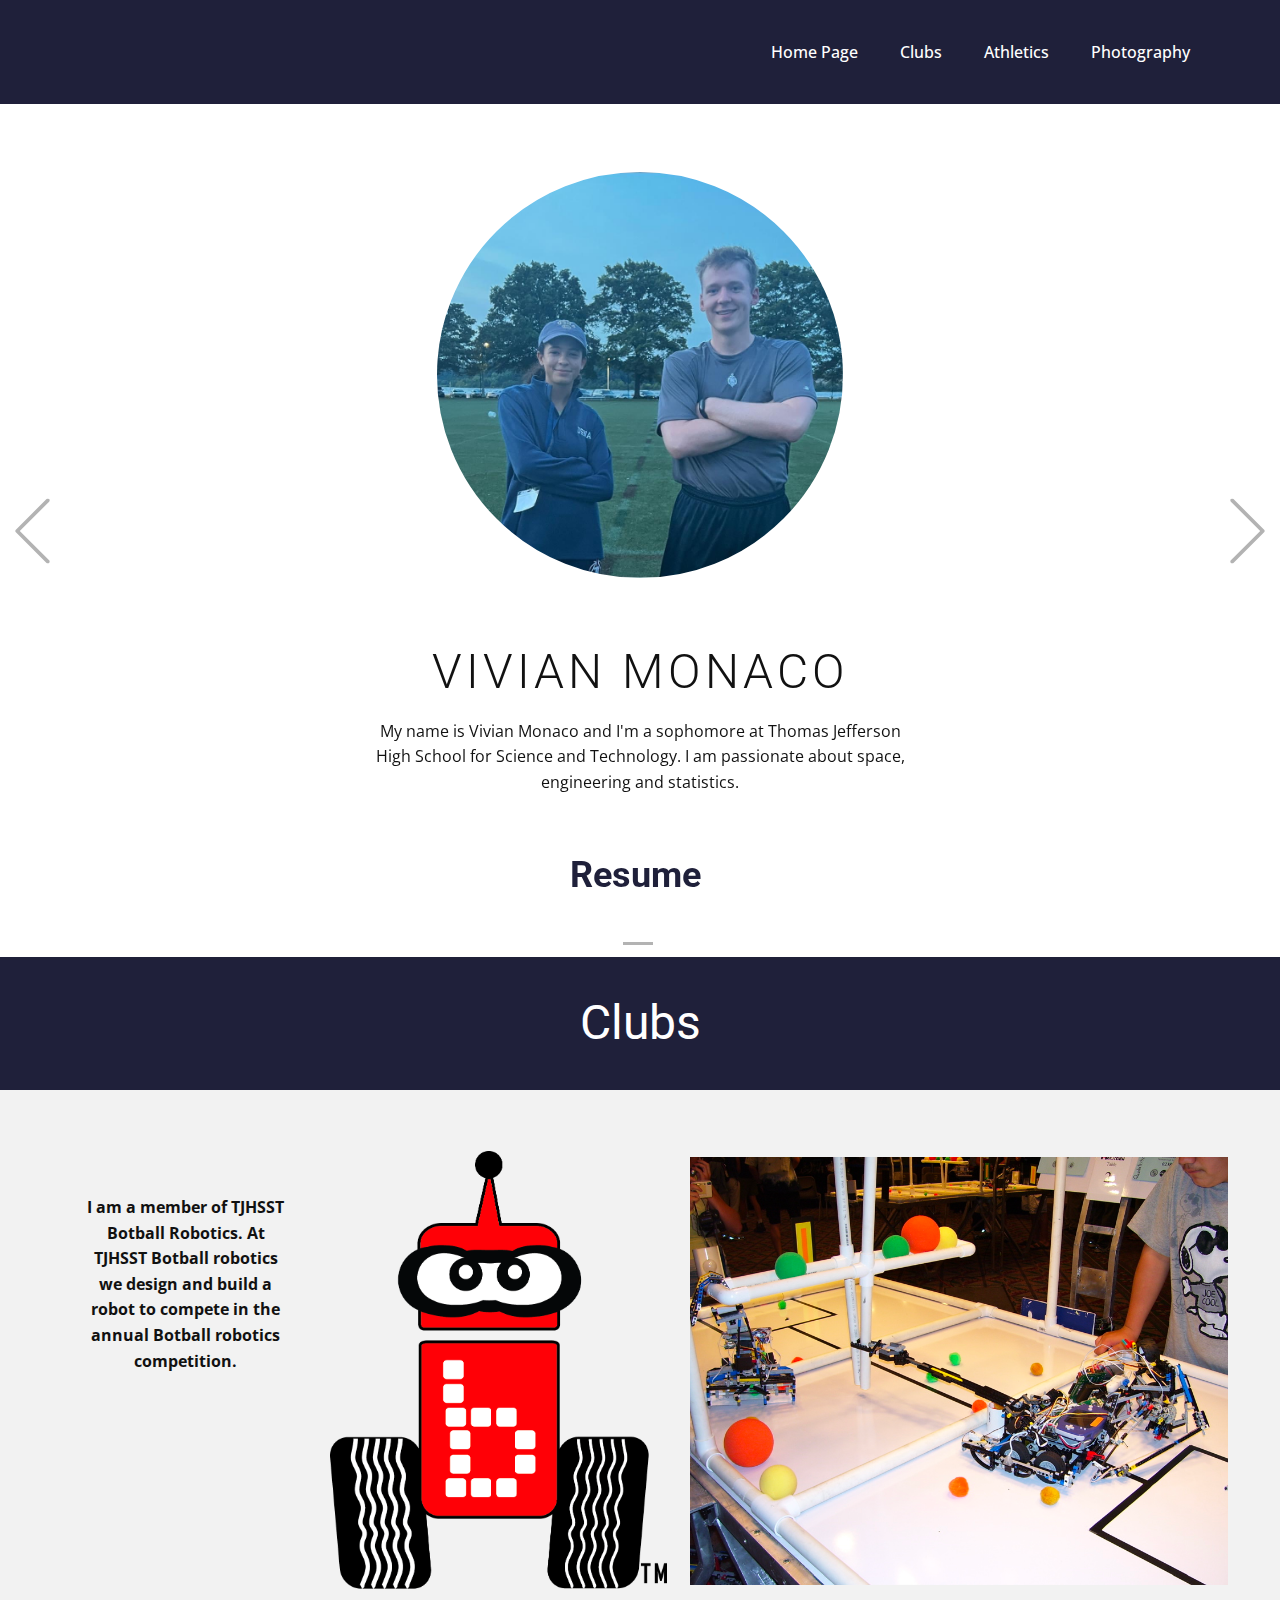
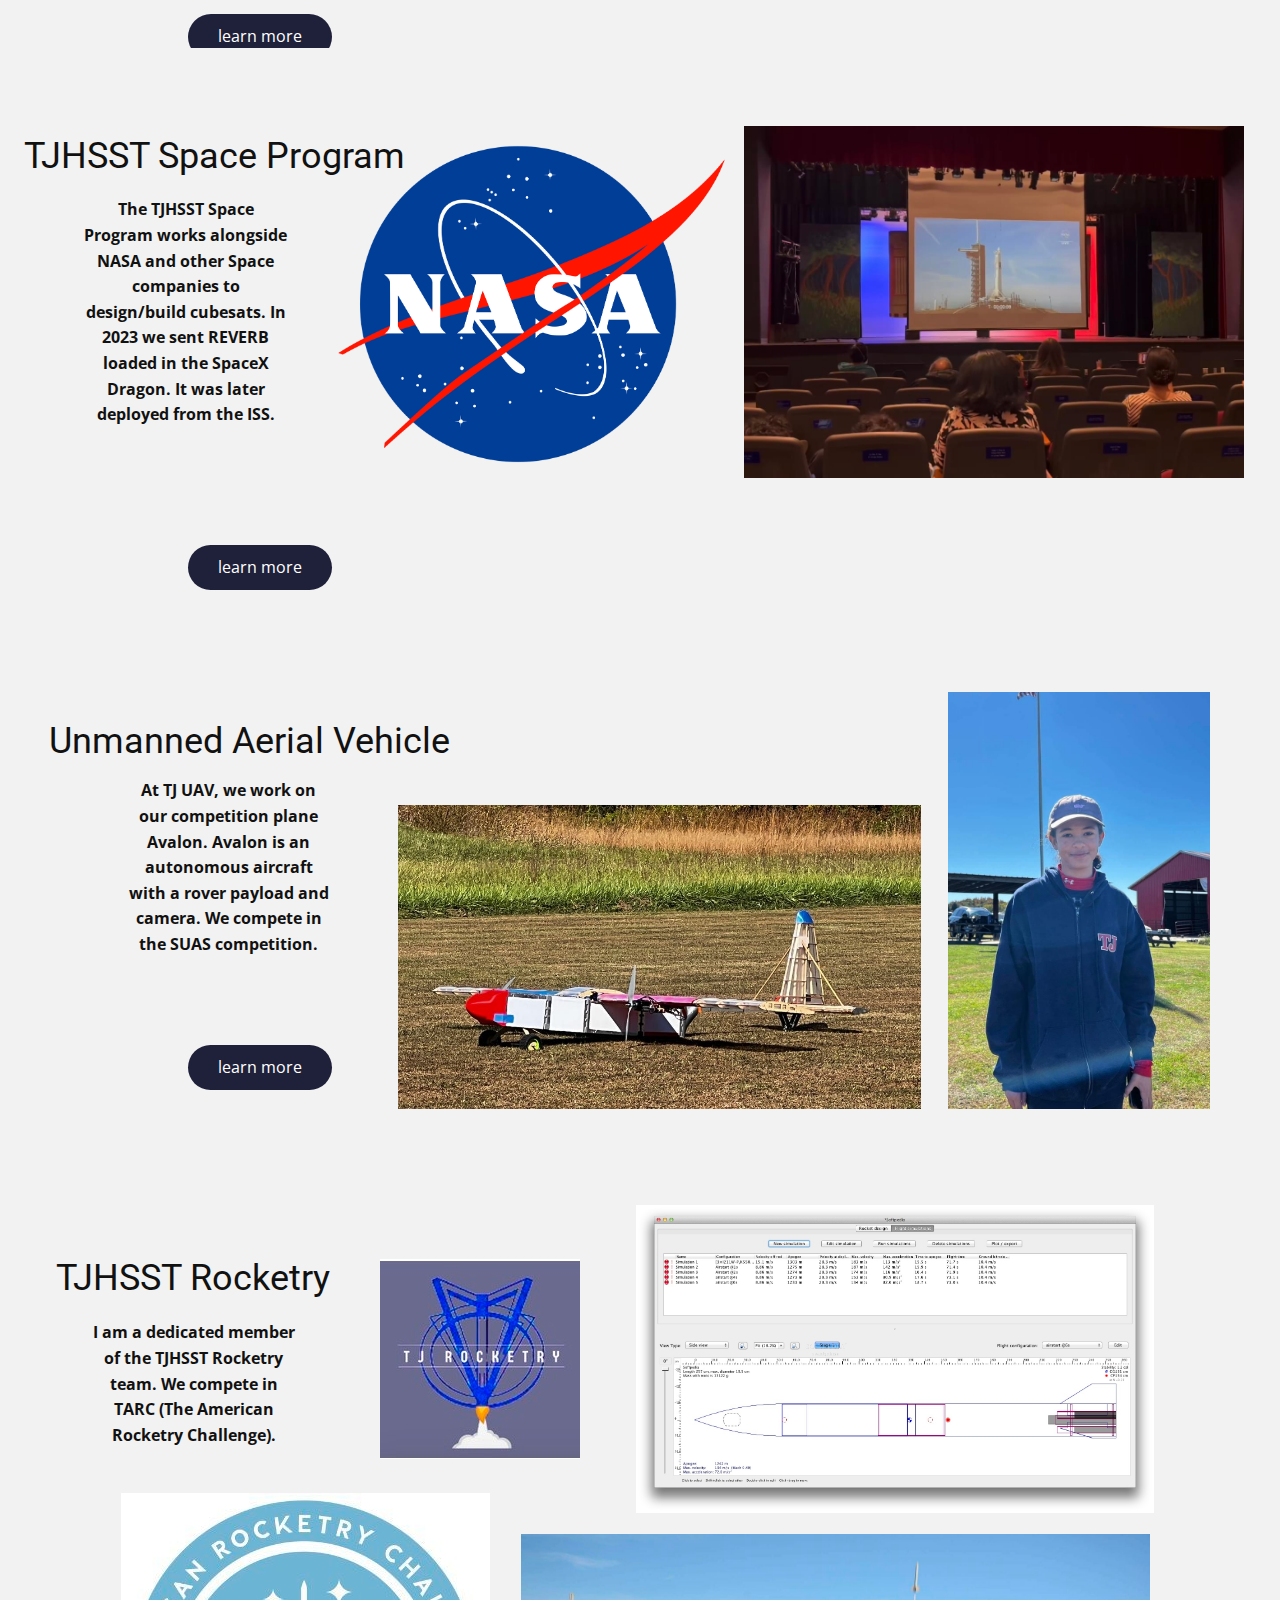
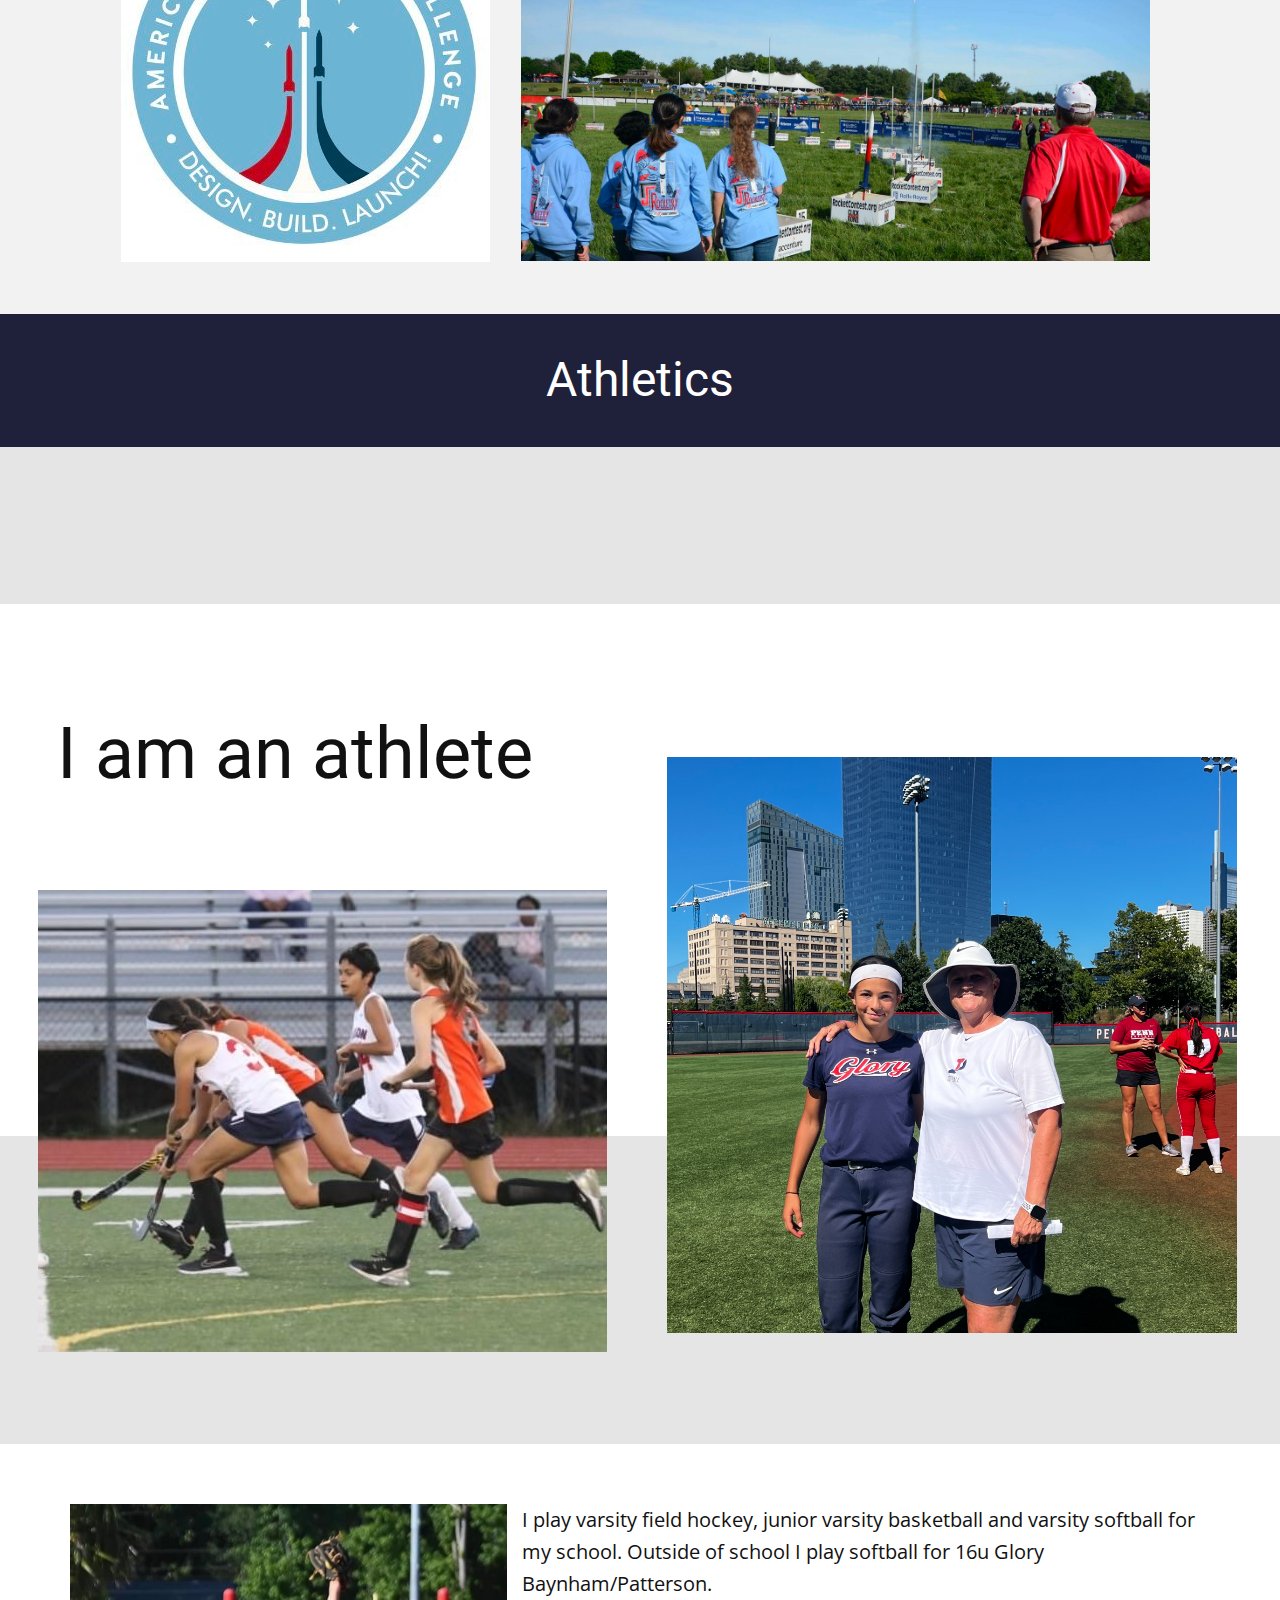
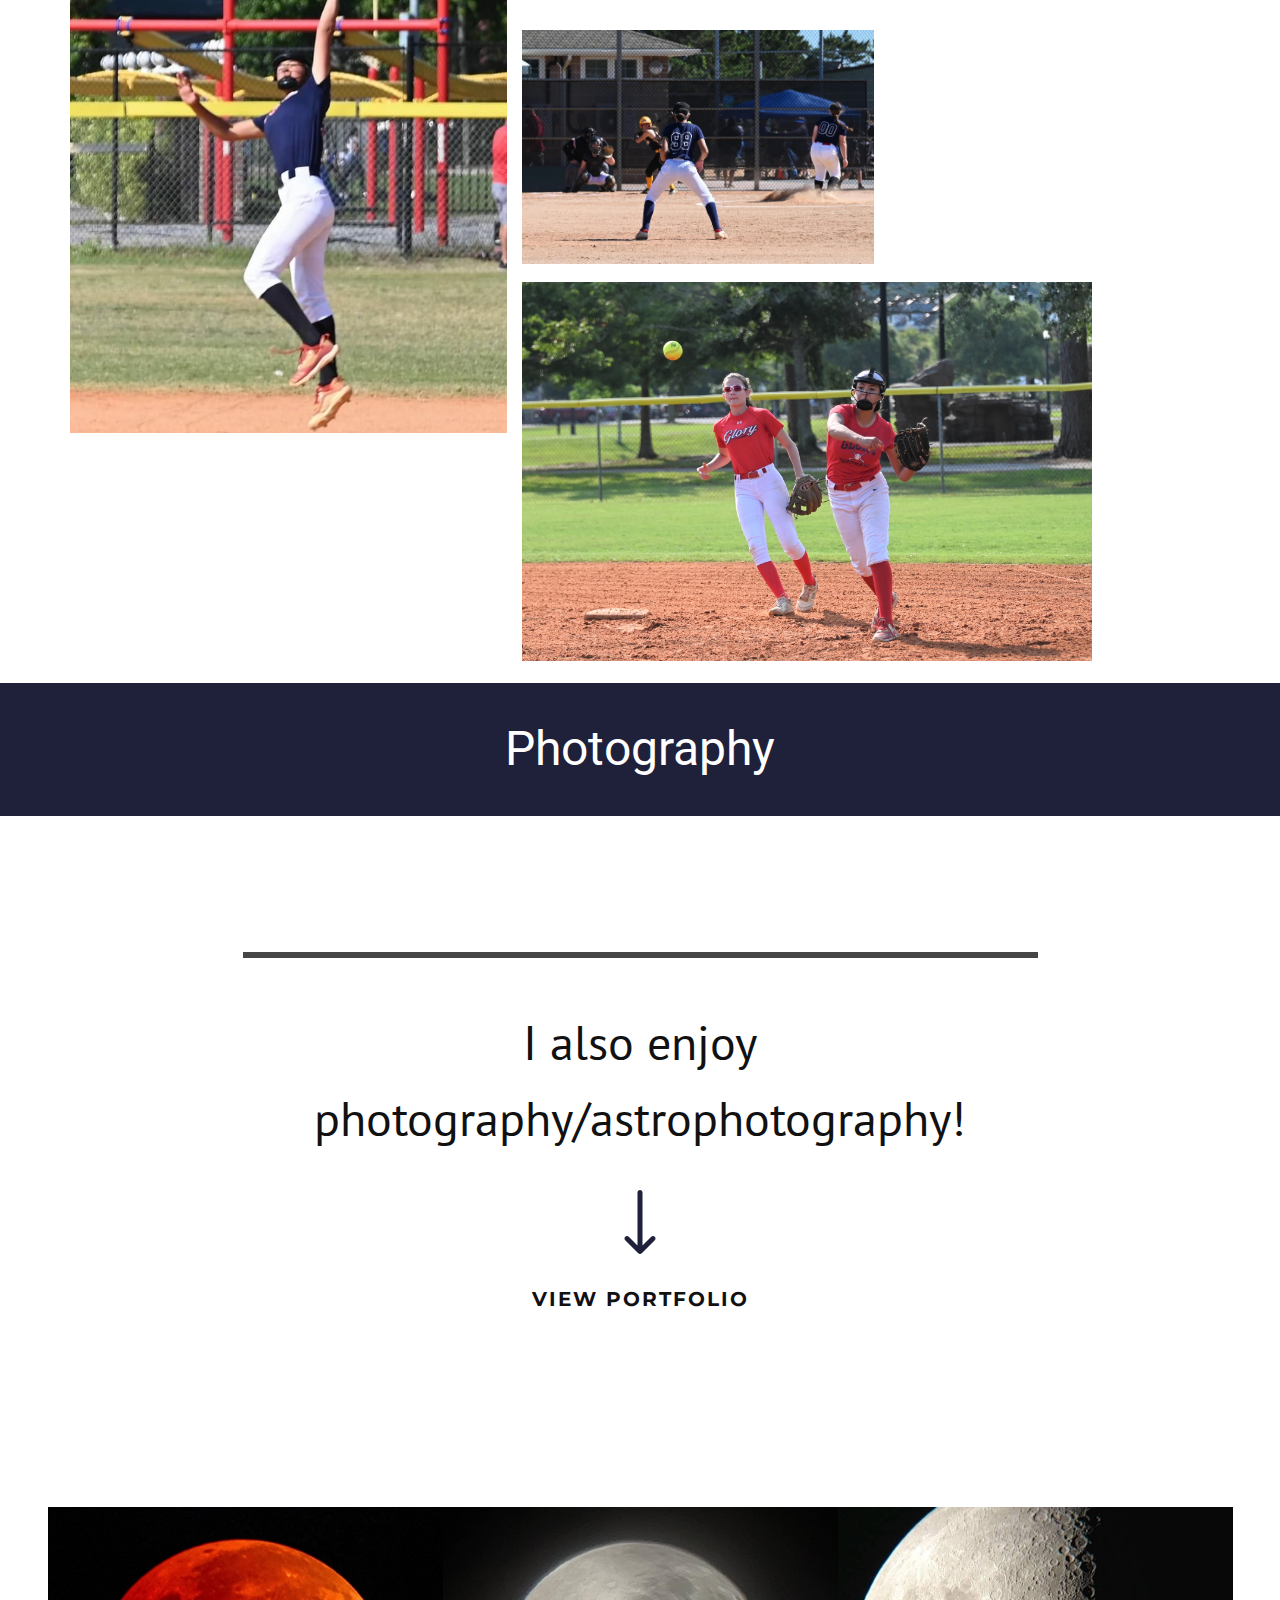
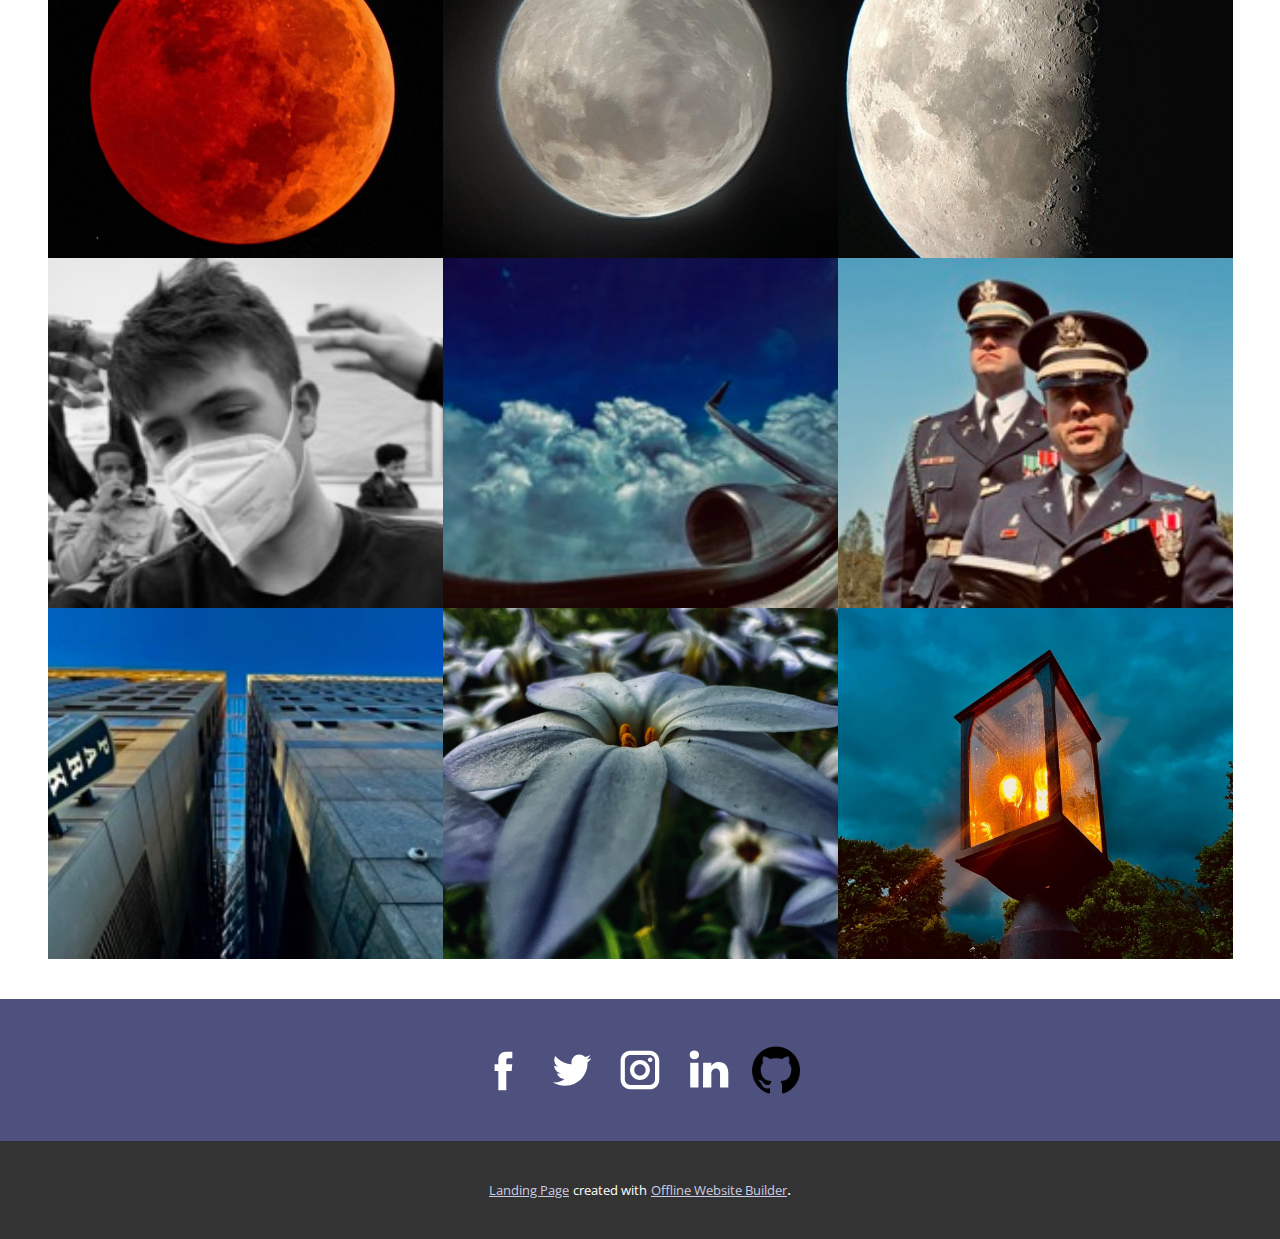
<file: index.html>
<!DOCTYPE html>
<html style="font-size: 16px;" lang="en"><head>
    <meta name="viewport" content="width=device-width, initial-scale=1.0">
    <meta charset="utf-8">
    <meta name="keywords" content="creativestudio, We design People Inspired Experiences that create positive change in people&amp;apos;s lives.">
    <meta name="description" content="">
    <title>Page 2</title>
    <link rel="stylesheet" href="nicepage.css" media="screen">
<link rel="stylesheet" href="Page-2.css" media="screen">
    <script class="u-script" type="text/javascript" src="jquery-1.9.1.min.js" defer=""></script>
    <script class="u-script" type="text/javascript" src="nicepage.js" defer=""></script>
    <meta name="generator" content="Nicepage 5.0.20, nicepage.com">
    <link id="u-theme-google-font" rel="stylesheet" href="https://fonts.googleapis.com/css?family=Roboto:100,100i,300,300i,400,400i,500,500i,700,700i,900,900i|Open+Sans:300,300i,400,400i,500,500i,600,600i,700,700i,800,800i">
    <link id="u-page-google-font" rel="stylesheet" href="https://fonts.googleapis.com/css?family=PT+Sans:400,400i,700,700i|Montserrat:100,100i,200,200i,300,300i,400,400i,500,500i,600,600i,700,700i,800,800i,900,900i">
    
    
    
    
    
    
    
    
    
    
    
    
    
    <script type="application/ld+json">{
		"@context": "http://schema.org",
		"@type": "Organization",
		"name": "",
		"sameAs": [
				"https://www.facebook.com/profile.php?id=100071514979060",
				"https://twitter.com/vivian_monaco",
				"https://www.instagram.com/vivian_monaco/",
				"https://www.linkedin.com/in/vivian-monaco-561b32257/",
				"https://github.com/vivianmonaco99"
		]
}</script>
    <meta name="theme-color" content="#1f203a">
    <meta name="twitter:site" content="@">
    <meta name="twitter:card" content="summary_large_image">
    <meta name="twitter:title" content="Page 2">
    <meta name="twitter:description" content="">
    <meta property="og:title" content="Page 2">
    <meta property="og:type" content="website">
  </head>
  <body data-home-page="https://vivianmonaco.nicepage.io/Page-2.html?version=f2ccf7ac-d874-49cd-b035-ac6ce4b69d7c" data-home-page-title="Page 2" class="u-body u-xl-mode" data-lang="en"><header class="u-clearfix u-header u-palette-1-base u-header" id="sec-ab9d"><div class="u-clearfix u-sheet u-sheet-1">
        <nav class="u-menu u-menu-one-level u-offcanvas u-menu-1" data-responsive-from="MD">
          <div class="menu-collapse" style="font-size: 1rem; letter-spacing: 0px; font-weight: 500;">
            <a class="u-button-style u-custom-active-border-color u-custom-active-color u-custom-border u-custom-border-color u-custom-borders u-custom-color u-custom-hover-border-color u-custom-hover-color u-custom-left-right-menu-spacing u-custom-padding-bottom u-custom-text-active-color u-custom-text-color u-custom-text-hover-color u-custom-top-bottom-menu-spacing u-nav-link u-text-active-palette-1-base u-text-hover-palette-2-base u-text-white" href="#">
              <svg class="u-svg-link" viewBox="0 0 24 24"><use xlink:href="#menu-hamburger"></use></svg>
              <svg class="u-svg-content" version="1.1" id="menu-hamburger" viewBox="0 0 16 16" x="0px" y="0px" xmlns:xlink="http://www.w3.org/1999/xlink" xmlns="http://www.w3.org/2000/svg"><g><rect y="1" width="16" height="2"></rect><rect y="7" width="16" height="2"></rect><rect y="13" width="16" height="2"></rect>
</g></svg>
            </a>
          </div>
          <div class="u-custom-menu u-nav-container">
            <ul class="u-nav u-spacing-2 u-unstyled u-nav-1"><li class="u-nav-item"><a class="u-border-active-palette-1-base u-border-hover-palette-1-base u-button-style u-hover-grey-10 u-nav-link u-text-active-white u-text-body-alt-color u-text-hover-white" href="#" style="padding: 10px 20px;">Home Page</a>
</li><li class="u-nav-item"><a class="u-border-active-palette-1-base u-border-hover-palette-1-base u-button-style u-hover-grey-10 u-nav-link u-text-active-white u-text-body-alt-color u-text-hover-white" href="Page-2.html" style="padding: 10px 20px;">Clubs</a>
</li><li class="u-nav-item"><a class="u-border-active-palette-1-base u-border-hover-palette-1-base u-button-style u-hover-grey-10 u-nav-link u-text-active-white u-text-body-alt-color u-text-hover-white" style="padding: 10px 20px;">Athletics</a>
</li><li class="u-nav-item"><a class="u-border-active-palette-1-base u-border-hover-palette-1-base u-button-style u-hover-grey-10 u-nav-link u-text-active-white u-text-body-alt-color u-text-hover-white" style="padding: 10px 20px;">Photography</a>
</li></ul>
          </div>
          <div class="u-custom-menu u-nav-container-collapse">
            <div class="u-black u-container-style u-inner-container-layout u-opacity u-opacity-95 u-sidenav">
              <div class="u-inner-container-layout u-sidenav-overflow">
                <div class="u-menu-close"></div>
                <ul class="u-align-center u-nav u-popupmenu-items u-unstyled u-nav-2"><li class="u-nav-item"><a class="u-button-style u-nav-link" href="#">Home Page</a>
</li><li class="u-nav-item"><a class="u-button-style u-nav-link" href="Page-2.html">Clubs</a>
</li><li class="u-nav-item"><a class="u-button-style u-nav-link">Athletics</a>
</li><li class="u-nav-item"><a class="u-button-style u-nav-link">Photography</a>
</li></ul>
              </div>
            </div>
            <div class="u-black u-menu-overlay u-opacity u-opacity-70"></div>
          </div>
        </nav>
      </div></header>
    <section class="u-carousel u-slide u-valign-middle u-block-bf1f-1" id="carousel_e046" data-interval="5000" data-u-ride="carousel">
      <ol class="u-carousel-indicators u-block-bf1f-5">
        <li data-u-target="#carousel_e046" data-u-slide-to="0" class="u-active u-grey-30"></li>
      </ol>
      <div class="u-carousel-inner" role="listbox">
        <div class="u-active u-align-center u-carousel-item u-clearfix u-section-1-1">
          <div alt="" class="u-border-8 u-border-white u-image u-image-circle u-image-1" data-image-width="958" data-image-height="960"></div>
          <h2 class="u-text u-text-1">Vivian monaco</h2>
          <p class="u-text u-text-2">My name is Vivian Monaco and I'm a sophomore at Thomas Jefferson High School for Science and Technology. I am passionate about space, engineering and statistics.</p>
          <h2 class="u-text u-text-3">
            <a class="u-active-none u-border-none u-btn u-button-link u-button-style u-file-link u-hover-none u-none u-text-palette-1-base u-btn-1" href="files/Vivian_Monaco_Resume.pdf">Resume&nbsp;</a>
          </h2>
        </div>
      </div>
      <a class="u-absolute-vcenter u-carousel-control u-carousel-control-prev u-text-grey-30 u-block-bf1f-3" href="#carousel_e046" role="button" data-u-slide="prev">
        <span aria-hidden="true">
          <svg class="u-svg-link" viewBox="0 0 477.175 477.175"><path d="M145.188,238.575l215.5-215.5c5.3-5.3,5.3-13.8,0-19.1s-13.8-5.3-19.1,0l-225.1,225.1c-5.3,5.3-5.3,13.8,0,19.1l225.1,225
                    c2.6,2.6,6.1,4,9.5,4s6.9-1.3,9.5-4c5.3-5.3,5.3-13.8,0-19.1L145.188,238.575z"></path></svg>
        </span>
        <span class="sr-only">Previous</span>
      </a>
      <a class="u-absolute-vcenter u-carousel-control u-carousel-control-next u-text-grey-30 u-block-bf1f-4" href="#carousel_e046" role="button" data-u-slide="next">
        <span aria-hidden="true">
          <svg class="u-svg-link" viewBox="0 0 477.175 477.175"><path d="M360.731,229.075l-225.1-225.1c-5.3-5.3-13.8-5.3-19.1,0s-5.3,13.8,0,19.1l215.5,215.5l-215.5,215.5
                    c-5.3,5.3-5.3,13.8,0,19.1c2.6,2.6,6.1,4,9.5,4c3.4,0,6.9-1.3,9.5-4l225.1-225.1C365.931,242.875,365.931,234.275,360.731,229.075z"></path></svg>
        </span>
        <span class="sr-only">Next</span>
      </a>
    </section>
    <section class="u-clearfix u-palette-1-dark-2 u-section-2" id="sec-ebea">
      <div class="u-clearfix u-sheet u-valign-middle u-sheet-1">
        <h1 class="u-text u-text-default u-text-1">Clubs</h1>
      </div>
    </section>
    <section class="u-clearfix u-grey-5 u-section-3" id="carousel_4be6">
      <div class="u-clearfix u-sheet u-valign-middle u-sheet-1">
        <div class="u-clearfix u-gutter-10 u-layout-wrap u-layout-wrap-1">
          <div class="u-layout" style="">
            <div class="u-layout-row" style="">
              <div class="u-container-style u-layout-cell u-left-cell u-size-60 u-size-xs-60 u-layout-cell-1" src="">
                <div class="u-container-layout u-container-layout-1">
                  <p class="u-align-center u-text u-text-1">I am a member of TJHSST Botball Robotics.&nbsp;<b>At TJHSST Botball robotics we design and build a robot to compete in the annual Botball robotics competition.</b>
                  </p>
                  <a href="#" class="u-btn u-btn-round u-button-style u-radius-50 u-btn-1">learn more</a>
                </div>
              </div>
            </div>
          </div>
        </div>
        <img class="u-image u-image-contain u-image-default u-image-1" src="images/image.png" alt="" data-image-width="977" data-image-height="1248">
        <img class="u-image u-image-default u-image-2" src="images/image-24.png" alt="" data-image-width="1000" data-image-height="750">
      </div>
    </section>
    <section class="u-clearfix u-grey-5 u-section-4" id="carousel_6f08">
      <div class="u-clearfix u-sheet u-sheet-1">
        <div class="u-clearfix u-gutter-10 u-layout-wrap u-layout-wrap-1">
          <div class="u-layout" style="">
            <div class="u-layout-row" style="">
              <div class="u-container-style u-layout-cell u-left-cell u-size-60 u-size-xs-60 u-layout-cell-1" src="">
                <div class="u-container-layout u-container-layout-1">
                  <h2 class="u-align-center u-text u-text-default u-text-1">TJHSST Space Program</h2>
                  <p class="u-align-center u-text u-text-2"><b>The TJHSST Space Program works alongside NASA and other Space companies to design/build cubesats. In 2023 we sent REVERB loaded in the SpaceX Dragon. It was later deployed from the ISS.</b>
                  </p>
                  <img class="u-image u-image-contain u-image-default u-image-1" src="images/image-2.png" alt="" data-image-width="1291" data-image-height="1080">
                  <a href="#" class="u-btn u-btn-round u-button-style u-radius-50 u-btn-1">learn more</a>
                </div>
              </div>
            </div>
          </div>
        </div>
        <img class="u-image u-image-default u-image-2" src="images/IMG_06998F12F3FA-1.jpeg" alt="" data-image-width="1284" data-image-height="793">
      </div>
    </section>
    <section class="u-clearfix u-grey-5 u-section-5" id="carousel_a903">
      <div class="u-clearfix u-sheet u-sheet-1">
        <div class="u-clearfix u-gutter-10 u-layout-wrap u-layout-wrap-1">
          <div class="u-layout" style="">
            <div class="u-layout-row" style="">
              <div class="u-container-style u-layout-cell u-left-cell u-size-60 u-size-xs-60 u-layout-cell-1" src="">
                <div class="u-container-layout u-container-layout-1">
                  <h2 class="u-align-center u-text u-text-default u-text-1">Unmanned Aerial Vehicle</h2>
                  <p class="u-align-center u-text u-text-2"><b>At TJ UAV, we work on our competition plane Avalon. Avalon is an autonomous aircraft with a rover payload and camera. We compete in the SUAS competition.</b>
                  </p>
                  <a href="#" class="u-btn u-btn-round u-button-style u-radius-50 u-btn-1">learn more</a>
                </div>
              </div>
            </div>
          </div>
        </div>
        <img class="u-image u-image-default u-image-1" src="images/IMG_3645.jpg" alt="" data-image-width="965" data-image-height="543">
        <img class="u-image u-image-default u-image-2" src="images/IMG_067BEB43F718-1.jpeg" alt="" data-image-width="810" data-image-height="1080">
      </div>
    </section>
    <section class="u-clearfix u-grey-5 u-section-6" id="carousel_18df">
      <div class="u-clearfix u-sheet u-sheet-1">
        <div class="u-clearfix u-gutter-10 u-layout-wrap u-layout-wrap-1">
          <div class="u-layout" style="">
            <div class="u-layout-row" style="">
              <div class="u-container-style u-layout-cell u-left-cell u-size-60 u-size-xs-60 u-layout-cell-1" src="">
                <div class="u-container-layout u-container-layout-1">
                  <h2 class="u-align-center u-text u-text-default u-text-1">TJHSST Rocketry</h2>
                  <p class="u-align-center u-text u-text-2">I am a dedicated member of the TJHSST Rocketry team. We c<b>ompete in TARC (The American Rocketry Challenge).</b>
                  </p>
                  <a href="#" class="u-btn u-btn-round u-button-style u-radius-50 u-btn-1">learn more</a>
                  <img class="u-image u-image-contain u-image-default u-preserve-proportions u-image-1" src="images/image-6.png" alt="" data-image-width="369" data-image-height="369">
                </div>
              </div>
            </div>
          </div>
        </div>
        <img class="u-image u-image-contain u-image-default u-image-2" src="images/image-7.png" alt="" data-image-width="1627" data-image-height="966">
        <img class="u-image u-image-default u-preserve-proportions u-image-3" src="images/image-8.png" alt="" data-image-width="200" data-image-height="200">
        <img class="u-image u-image-default u-image-4" src="images/image-25.png" alt="" data-image-width="1440" data-image-height="960">
      </div>
    </section>
    <section class="u-clearfix u-palette-1-dark-2 u-section-7" id="carousel_8b20">
      <div class="u-clearfix u-sheet u-valign-middle u-sheet-1">
        <h1 class="u-text u-text-default u-text-1">Athletics</h1>
      </div>
    </section>
    <section class="u-clearfix u-grey-10 u-section-8" id="sec-7c5b">
      <div class="u-expanded-width u-shape u-shape-rectangle u-white u-shape-1"></div>
      <div class="u-clearfix u-gutter-50 u-layout-wrap u-layout-wrap-1">
        <div class="u-layout">
          <div class="u-layout-row">
            <div class="u-container-style u-layout-cell u-left-cell u-size-60 u-layout-cell-1">
              <div class="u-container-layout u-container-layout-1">
                <h2 class="u-align-left u-text u-text-1">I am a<span style="font-weight: 700;"></span>n athlete
                </h2>
                <img src="images/IMG_4300.jpg" alt="" class="u-image u-image-default u-image-1" data-image-width="735" data-image-height="462">
              </div>
            </div>
          </div>
        </div>
      </div>
      <img class="u-image u-image-default u-image-2" src="images/IMG_4302.jpg" alt="" data-image-width="2268" data-image-height="4032">
    </section>
    <section class="u-clearfix u-white u-section-9" id="carousel_96a0">
      <div class="u-clearfix u-sheet u-sheet-1">
        <div class="u-clearfix u-expanded-width u-layout-wrap u-layout-wrap-1">
          <div class="u-layout">
            <div class="u-layout-row">
              <div class="u-align-right u-container-style u-image u-layout-cell u-size-23 u-image-1" data-image-width="709" data-image-height="1080">
                <div class="u-container-layout u-valign-middle u-container-layout-1"></div>
              </div>
              <div class="u-container-style u-layout-cell u-size-37 u-layout-cell-2">
                <div class="u-container-layout u-container-layout-2">
                  <p class="u-text u-text-1">I play varsity field hockey, junior varsity basketball and varsity softball for my school. Outside of school I play softball for 16u Glory Baynham/Patterson.</p>
                  <img class="u-image u-image-default u-image-2" src="images/IMG_1503.jpg" alt="" data-image-width="1623" data-image-height="1080">
                </div>
              </div>
            </div>
          </div>
        </div>
        <img class="u-image u-image-default u-image-3" src="images/IMG_2469.jpg" alt="" data-image-width="3832" data-image-height="2549">
      </div>
    </section>
    <section class="u-clearfix u-palette-1-dark-2 u-section-10" id="carousel_64bb">
      <div class="u-clearfix u-sheet u-valign-middle u-sheet-1">
        <h1 class="u-text u-text-default u-text-1">Photography<br>
        </h1>
      </div>
    </section>
    <section class="u-clearfix u-section-11" id="carousel_9d5a">
      <div class="u-clearfix u-sheet u-valign-middle u-sheet-1">
        <div class="u-border-6 u-border-grey-dark-1 u-line u-line-horizontal u-line-1"></div>
        <h2 class="u-align-center u-custom-font u-font-pt-sans u-text u-text-1">I also enjoy photography/astrophotography!</h2><span class="u-icon u-icon-circle u-text-palette-1-base u-icon-1"><svg class="u-svg-link" preserveAspectRatio="xMidYMin slice" viewBox="0 0 512 512" style=""><use xlink:href="#svg-9ef2"></use></svg><svg class="u-svg-content" viewBox="0 0 512 512" x="0px" y="0px" id="svg-9ef2" style="enable-background:new 0 0 512 512;"><g><g><path d="M374.108,373.328c-7.829-7.792-20.492-7.762-28.284,0.067L276,443.557V20c0-11.046-8.954-20-20-20    c-11.046,0-20,8.954-20,20v423.558l-69.824-70.164c-7.792-7.829-20.455-7.859-28.284-0.067c-7.83,7.793-7.859,20.456-0.068,28.285    l104,104.504c0.006,0.007,0.013,0.012,0.019,0.018c7.792,7.809,20.496,7.834,28.314,0.001c0.006-0.007,0.013-0.012,0.019-0.018    l104-104.504C381.966,393.785,381.939,381.121,374.108,373.328z"></path>
</g>
</g></svg></span>
        <h5 class="u-align-center u-custom-font u-font-montserrat u-text u-text-2">view portfolio</h5>
      </div>
    </section>
    <section class="u-align-center u-clearfix u-white u-section-12" id="sec-4a05">
      <div class="u-clearfix u-sheet u-sheet-1">
        <div class="u-gallery u-layout-grid u-lightbox u-show-text-on-hover u-gallery-1">
          <div class="u-gallery-inner u-gallery-inner-1">
            <div class="u-effect-fade u-gallery-item">
              <div class="u-back-slide">
                <img class="u-back-image u-expanded" src="images/IMG_4017.jpg">
              </div>
              <div class="u-over-slide u-shading u-valign-middle u-over-slide-1">
                <h3 class="u-gallery-heading" style="text-transform: uppercase;"></h3>
                <p class="u-gallery-text"></p>
              </div>
            </div>
            <div class="u-effect-fade u-gallery-item">
              <div class="u-back-slide">
                <img class="u-back-image u-expanded" src="images/IMG_4010.jpg">
              </div>
              <div class="u-over-slide u-shading u-valign-middle u-over-slide-2">
                <h3 class="u-gallery-heading" style="text-transform: uppercase;"></h3>
                <p class="u-gallery-text"></p>
              </div>
            </div>
            <div class="u-effect-fade u-gallery-item">
              <div class="u-back-slide">
                <img class="u-back-image u-expanded" src="images/IMG_3949.jpg">
              </div>
              <div class="u-over-slide u-shading u-valign-middle u-over-slide-3">
                <h3 class="u-gallery-heading" style="text-transform: uppercase;"></h3>
                <p class="u-gallery-text"></p>
              </div>
            </div>
            <div class="u-effect-fade u-gallery-item">
              <div class="u-back-slide">
                <img class="u-back-image u-expanded" src="images/IMG_4304Small.jpeg">
              </div>
              <div class="u-over-slide u-shading u-valign-middle u-over-slide-4">
                <h3 class="u-gallery-heading" style="text-transform: uppercase;"></h3>
                <p class="u-gallery-text"></p>
              </div>
            </div>
            <div class="u-effect-fade u-gallery-item">
              <div class="u-back-slide">
                <img class="u-back-image u-expanded" src="images/IMG_4305Small.jpeg">
              </div>
              <div class="u-over-slide u-shading u-valign-middle u-over-slide-5">
                <h3 class="u-gallery-heading" style="text-transform: uppercase;"></h3>
                <p class="u-gallery-text"></p>
              </div>
            </div>
            <div class="u-effect-fade u-gallery-item">
              <div class="u-back-slide">
                <img class="u-back-image u-expanded" src="images/IMG_4306Small.jpeg">
              </div>
              <div class="u-over-slide u-shading u-valign-middle u-over-slide-6">
                <h3 class="u-gallery-heading" style="text-transform: uppercase;"></h3>
                <p class="u-gallery-text"></p>
              </div>
            </div>
            <div class="u-effect-fade u-gallery-item">
              <div class="u-back-slide">
                <img class="u-back-image u-expanded" src="images/IMG_4307Small.jpeg">
              </div>
              <div class="u-over-slide u-shading u-valign-middle u-over-slide-7">
                <h3 class="u-gallery-heading" style="text-transform: uppercase;"></h3>
                <p class="u-gallery-text"></p>
              </div>
            </div>
            <div class="u-effect-fade u-gallery-item">
              <div class="u-back-slide">
                <img class="u-back-image u-expanded" src="images/IMG_1748.jpg">
              </div>
              <div class="u-over-slide u-shading u-valign-middle u-over-slide-8">
                <h3 class="u-gallery-heading" style="text-transform: uppercase;"></h3>
                <p class="u-gallery-text"></p>
              </div>
            </div>
            <div class="u-effect-fade u-gallery-item">
              <div class="u-back-slide">
                <img class="u-back-image u-expanded" src="images/IMG_3811.jpg">
              </div>
              <div class="u-over-slide u-shading u-valign-middle u-over-slide-9">
                <h3 class="u-gallery-heading" style="text-transform: uppercase;"></h3>
                <p class="u-gallery-text"></p>
              </div>
            </div>
          </div>
        </div>
      </div>
    </section>
    
    
    <footer class="u-align-center u-clearfix u-footer u-palette-1-dark-1 u-footer" id="sec-0f65"><div class="u-clearfix u-sheet u-valign-middle u-sheet-1">
        <div class="u-social-icons u-spacing-20 u-social-icons-1">
          <a class="u-social-url" target="_blank" href="https://www.facebook.com/profile.php?id=100071514979060" title="Facebook"><span class="u-icon u-icon-circle u-social-facebook u-social-icon u-icon-1"><svg class="u-svg-link" preserveAspectRatio="xMidYMin slice" viewBox="0 0 112 112" style=""><use xlink:href="#svg-8945"></use></svg><svg xmlns="http://www.w3.org/2000/svg" xmlns:xlink="http://www.w3.org/1999/xlink" version="1.1" xml:space="preserve" class="u-svg-content" viewBox="0 0 112 112" x="0px" y="0px" id="svg-8945"><path d="M75.5,28.8H65.4c-1.5,0-4,0.9-4,4.3v9.4h13.9l-1.5,15.8H61.4v45.1H42.8V58.3h-8.8V42.4h8.8V32.2 c0-7.4,3.4-18.8,18.8-18.8h13.8v15.4H75.5z"></path></svg>
          
          
        </span>
          </a>
          <a class="u-social-url" target="_blank" href="https://twitter.com/vivian_monaco" title="Twitter"><span class="u-icon u-icon-circle u-social-icon u-social-twitter u-icon-2"><svg class="u-svg-link" preserveAspectRatio="xMidYMin slice" viewBox="0 0 112 112" style=""><use xlink:href="#svg-2b08"></use></svg><svg xmlns="http://www.w3.org/2000/svg" xmlns:xlink="http://www.w3.org/1999/xlink" version="1.1" xml:space="preserve" class="u-svg-content" viewBox="0 0 112 112" x="0px" y="0px" id="svg-2b08"><path d="M92.2,38.2c0,0.8,0,1.6,0,2.3c0,24.3-18.6,52.4-52.6,52.4c-10.6,0.1-20.2-2.9-28.5-8.2 c1.4,0.2,2.9,0.2,4.4,0.2c8.7,0,16.7-2.9,23-7.9c-8.1-0.2-14.9-5.5-17.3-12.8c1.1,0.2,2.4,0.2,3.4,0.2c1.6,0,3.3-0.2,4.8-0.7 c-8.4-1.6-14.9-9.2-14.9-18c0-0.2,0-0.2,0-0.2c2.5,1.4,5.4,2.2,8.4,2.3c-5-3.3-8.3-8.9-8.3-15.4c0-3.4,1-6.5,2.5-9.2 c9.1,11.1,22.7,18.5,38,19.2c-0.2-1.4-0.4-2.8-0.4-4.3c0.1-10,8.3-18.2,18.5-18.2c5.4,0,10.1,2.2,13.5,5.7c4.3-0.8,8.1-2.3,11.7-4.5 c-1.4,4.3-4.3,7.9-8.1,10.1c3.7-0.4,7.3-1.4,10.6-2.9C98.9,32.3,95.7,35.5,92.2,38.2z"></path></svg>
          
          
        </span>
          </a>
          <a class="u-social-url" target="_blank" href="https://www.instagram.com/vivian_monaco/" title="Instagram"><span class="u-icon u-icon-circle u-social-icon u-social-instagram u-icon-3"><svg class="u-svg-link" preserveAspectRatio="xMidYMin slice" viewBox="0 0 112 112" style=""><use xlink:href="#svg-0690"></use></svg><svg xmlns="http://www.w3.org/2000/svg" xmlns:xlink="http://www.w3.org/1999/xlink" version="1.1" xml:space="preserve" class="u-svg-content" viewBox="0 0 112 112" x="0px" y="0px" id="svg-0690"><path d="M55.9,32.9c-12.8,0-23.2,10.4-23.2,23.2s10.4,23.2,23.2,23.2s23.2-10.4,23.2-23.2S68.7,32.9,55.9,32.9z M55.9,69.4c-7.4,0-13.3-6-13.3-13.3c-0.1-7.4,6-13.3,13.3-13.3s13.3,6,13.3,13.3C69.3,63.5,63.3,69.4,55.9,69.4z"></path><path d="M79.7,26.8c-3,0-5.4,2.5-5.4,5.4s2.5,5.4,5.4,5.4c3,0,5.4-2.5,5.4-5.4S82.7,26.8,79.7,26.8z"></path><path d="M78.2,11H33.5C21,11,10.8,21.3,10.8,33.7v44.7c0,12.6,10.2,22.8,22.7,22.8h44.7c12.6,0,22.7-10.2,22.7-22.7 V33.7C100.8,21.1,90.6,11,78.2,11z M91,78.4c0,7.1-5.8,12.8-12.8,12.8H33.5c-7.1,0-12.8-5.8-12.8-12.8V33.7 c0-7.1,5.8-12.8,12.8-12.8h44.7c7.1,0,12.8,5.8,12.8,12.8V78.4z"></path></svg>
          
          
        </span>
          </a>
          <a class="u-social-url" target="_blank" href="https://www.linkedin.com/in/vivian-monaco-561b32257/" title="Linkedin"><span class="u-icon u-icon-circle u-social-icon u-social-linkedin u-icon-4"><svg class="u-svg-link" preserveAspectRatio="xMidYMin slice" viewBox="0 0 112 112" style=""><use xlink:href="#svg-ba95"></use></svg><svg xmlns="http://www.w3.org/2000/svg" xmlns:xlink="http://www.w3.org/1999/xlink" version="1.1" xml:space="preserve" class="u-svg-content" viewBox="0 0 112 112" x="0px" y="0px" id="svg-ba95"><path d="M33.8,96.8H14.5v-58h19.3V96.8z M24.1,30.9L24.1,30.9c-6.6,0-10.8-4.5-10.8-10.1c0-5.8,4.3-10.1,10.9-10.1 S34.9,15,35.1,20.8C35.1,26.4,30.8,30.9,24.1,30.9z M103.3,96.8H84.1v-31c0-7.8-2.7-13.1-9.8-13.1c-5.3,0-8.5,3.6-9.9,7.1 c-0.6,1.3-0.6,3-0.6,4.8V97H44.5c0,0,0.3-52.6,0-58h19.3v8.2c2.6-3.9,7.2-9.6,17.4-9.6c12.7,0,22.2,8.4,22.2,26.1V96.8z"></path></svg>
          
          
        </span>
          </a>
          <a class="u-social-url" target="_blank" href="https://github.com/vivianmonaco99" title="Github"><span class="u-file-icon u-icon u-social-icon u-social-pinterest u-icon-5"><img src="images/733609.png" alt=""></span>
          </a>
        </div>
      </div></footer>
    <section class="u-backlink u-clearfix u-grey-80">
      <a class="u-link" href="landing-page" target="_blank">
        <span>Landing Page</span>
      </a>
      <p class="u-text">
        <span>created with</span>
      </p>
      <a class="u-link" href="" target="_blank">
        <span>Offline Website Builder</span>
      </a>. 
    </section>
  
</body></html>
</file>
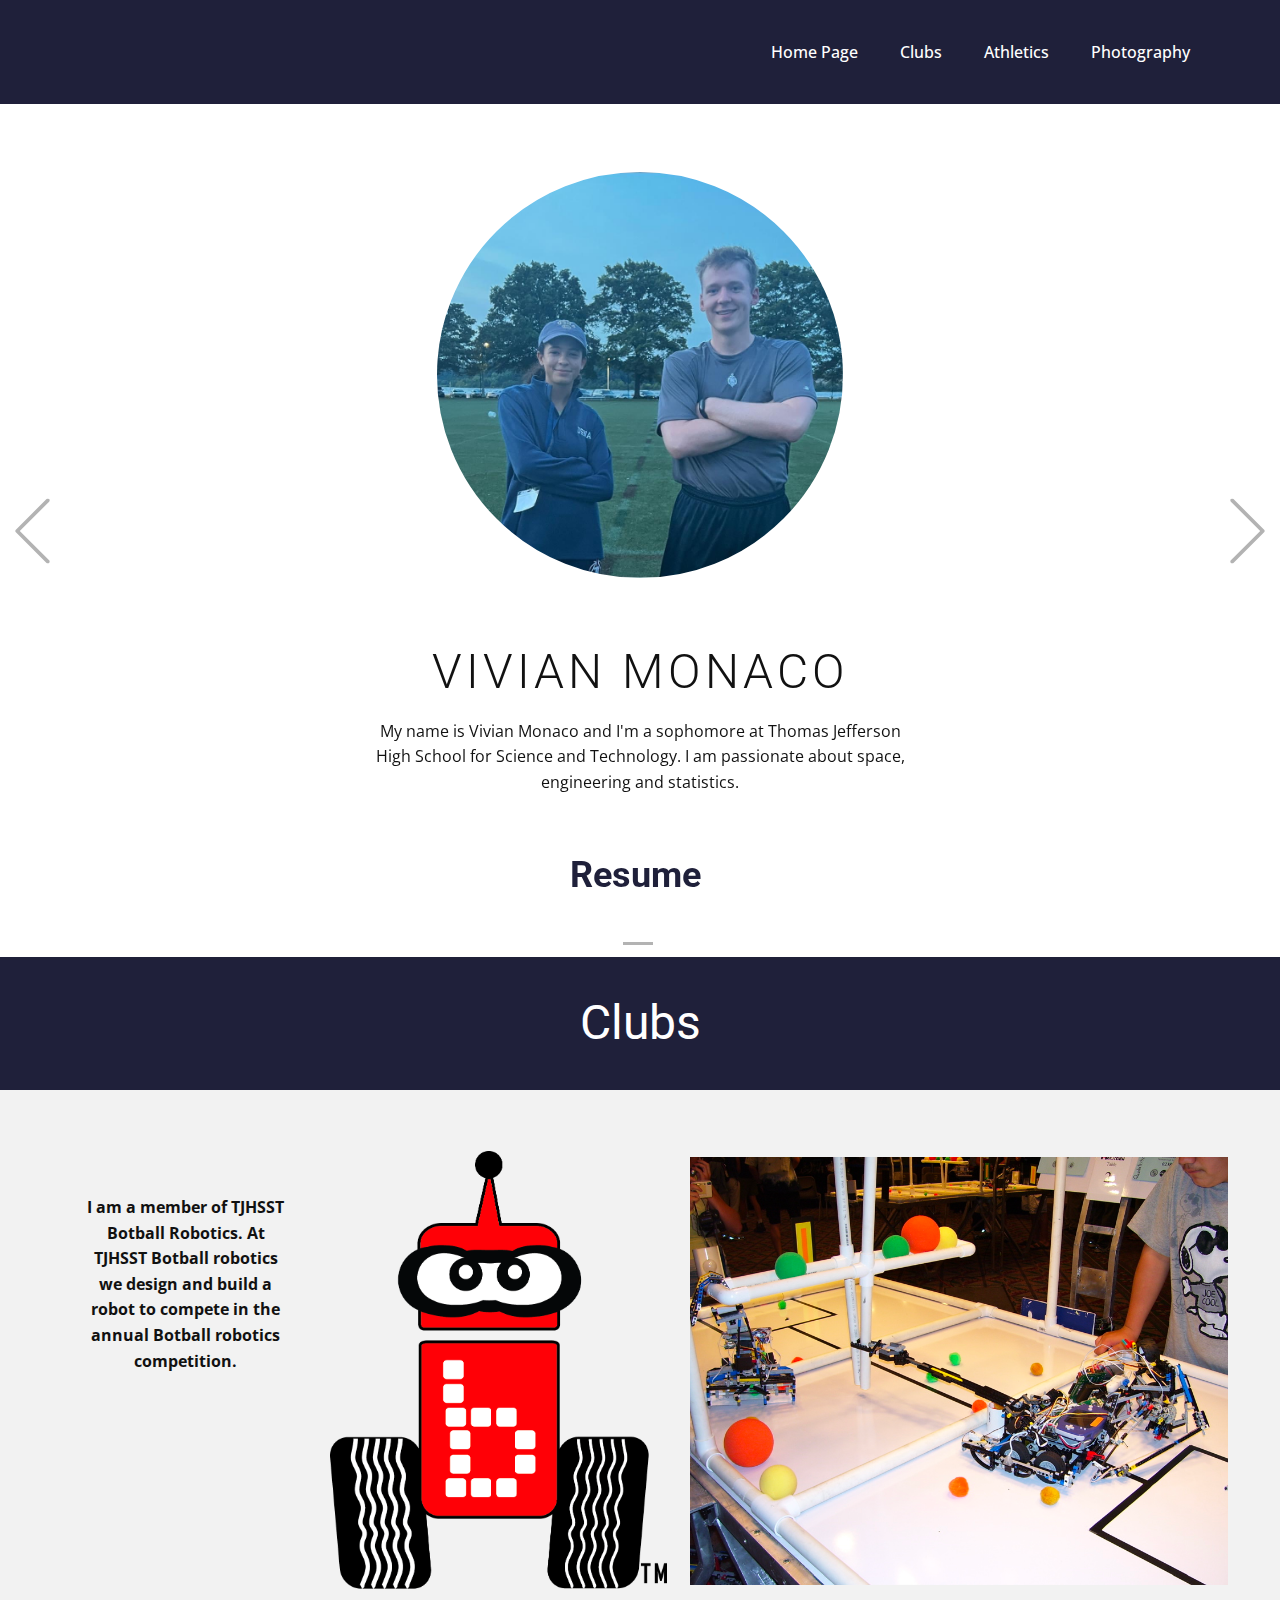
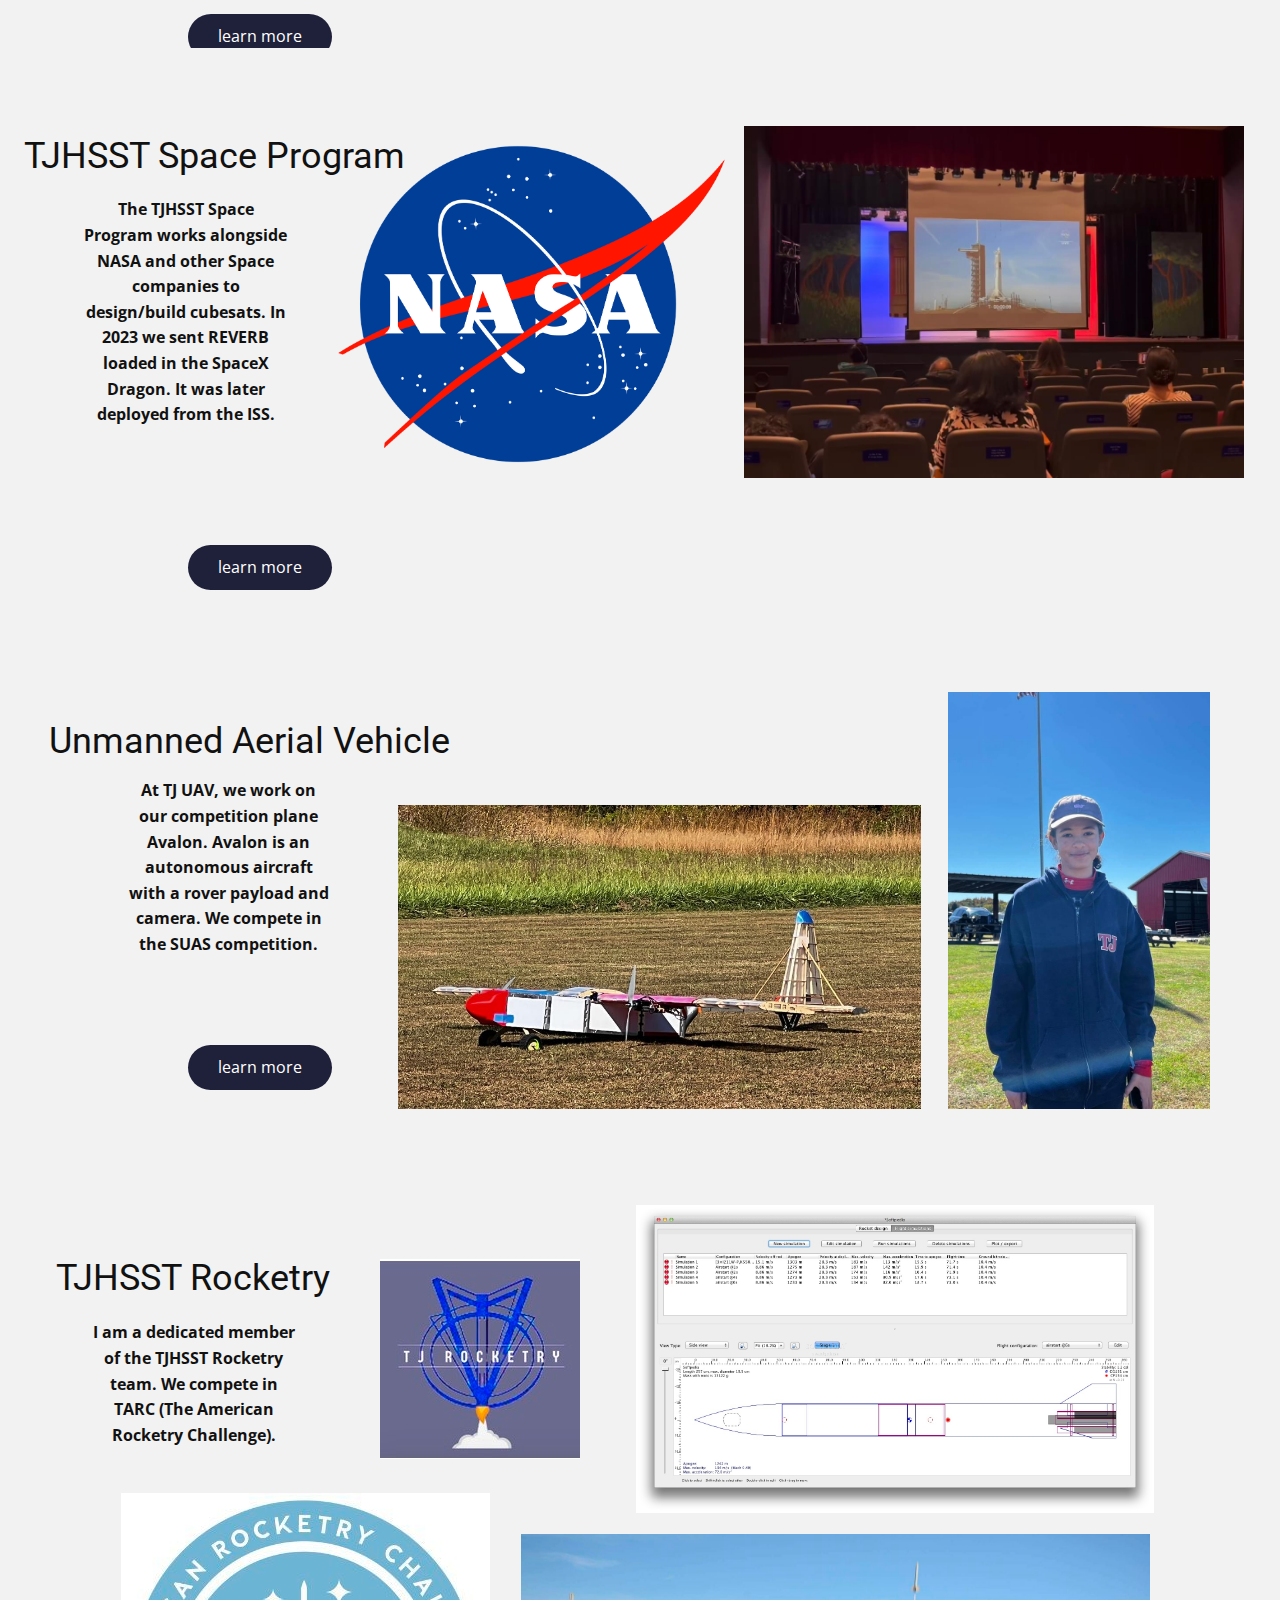
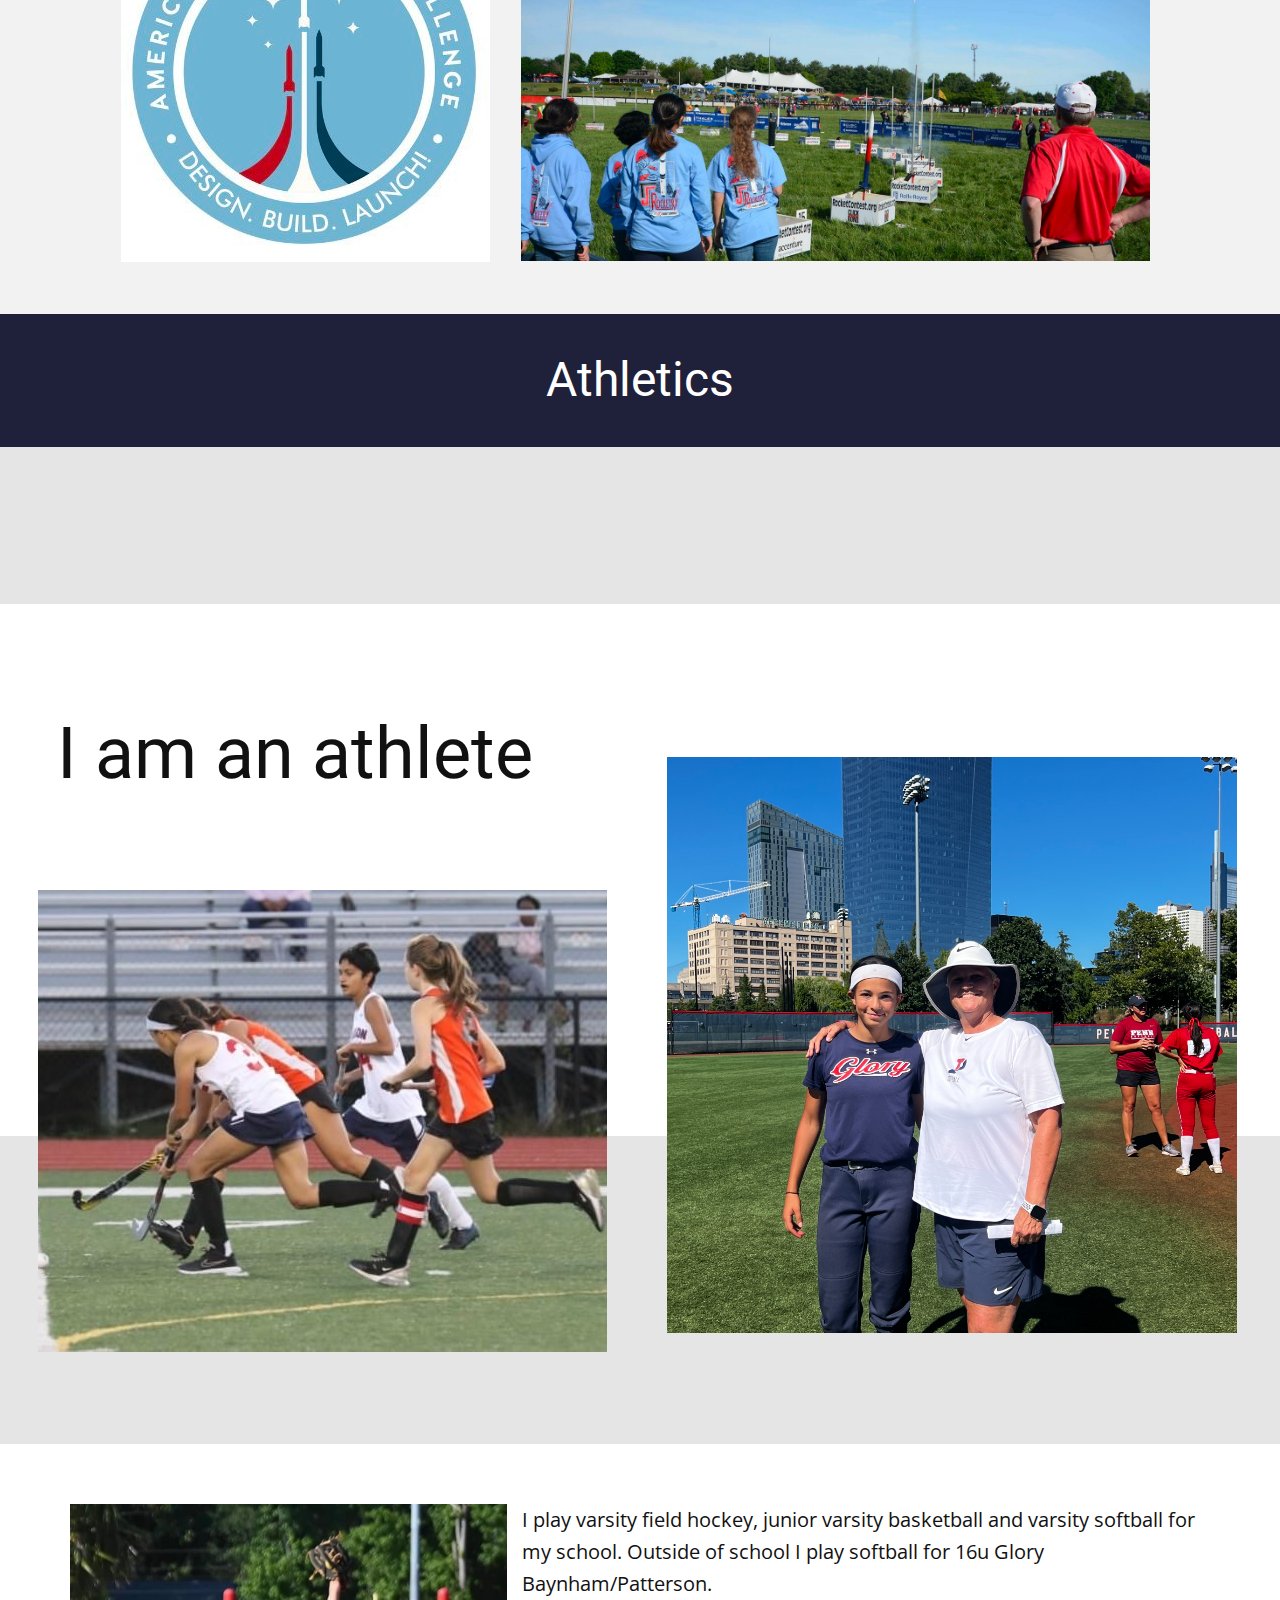
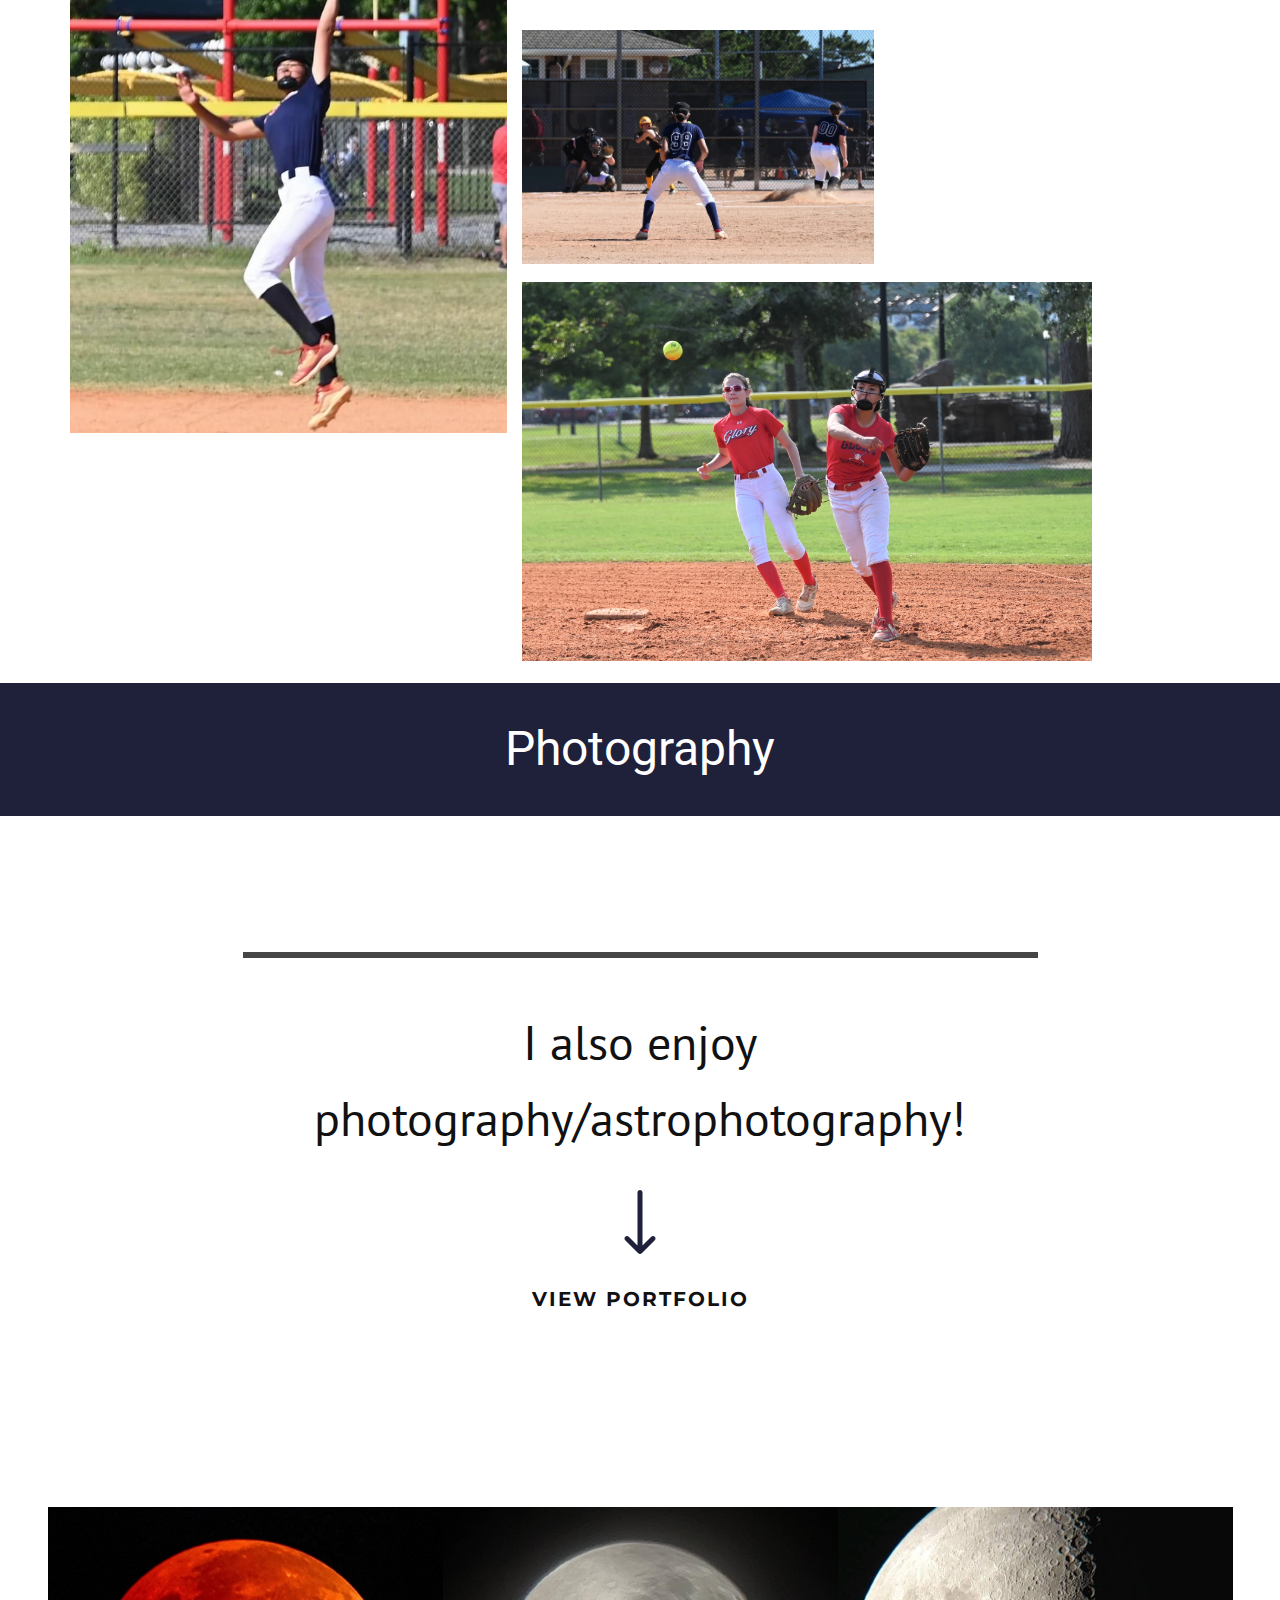
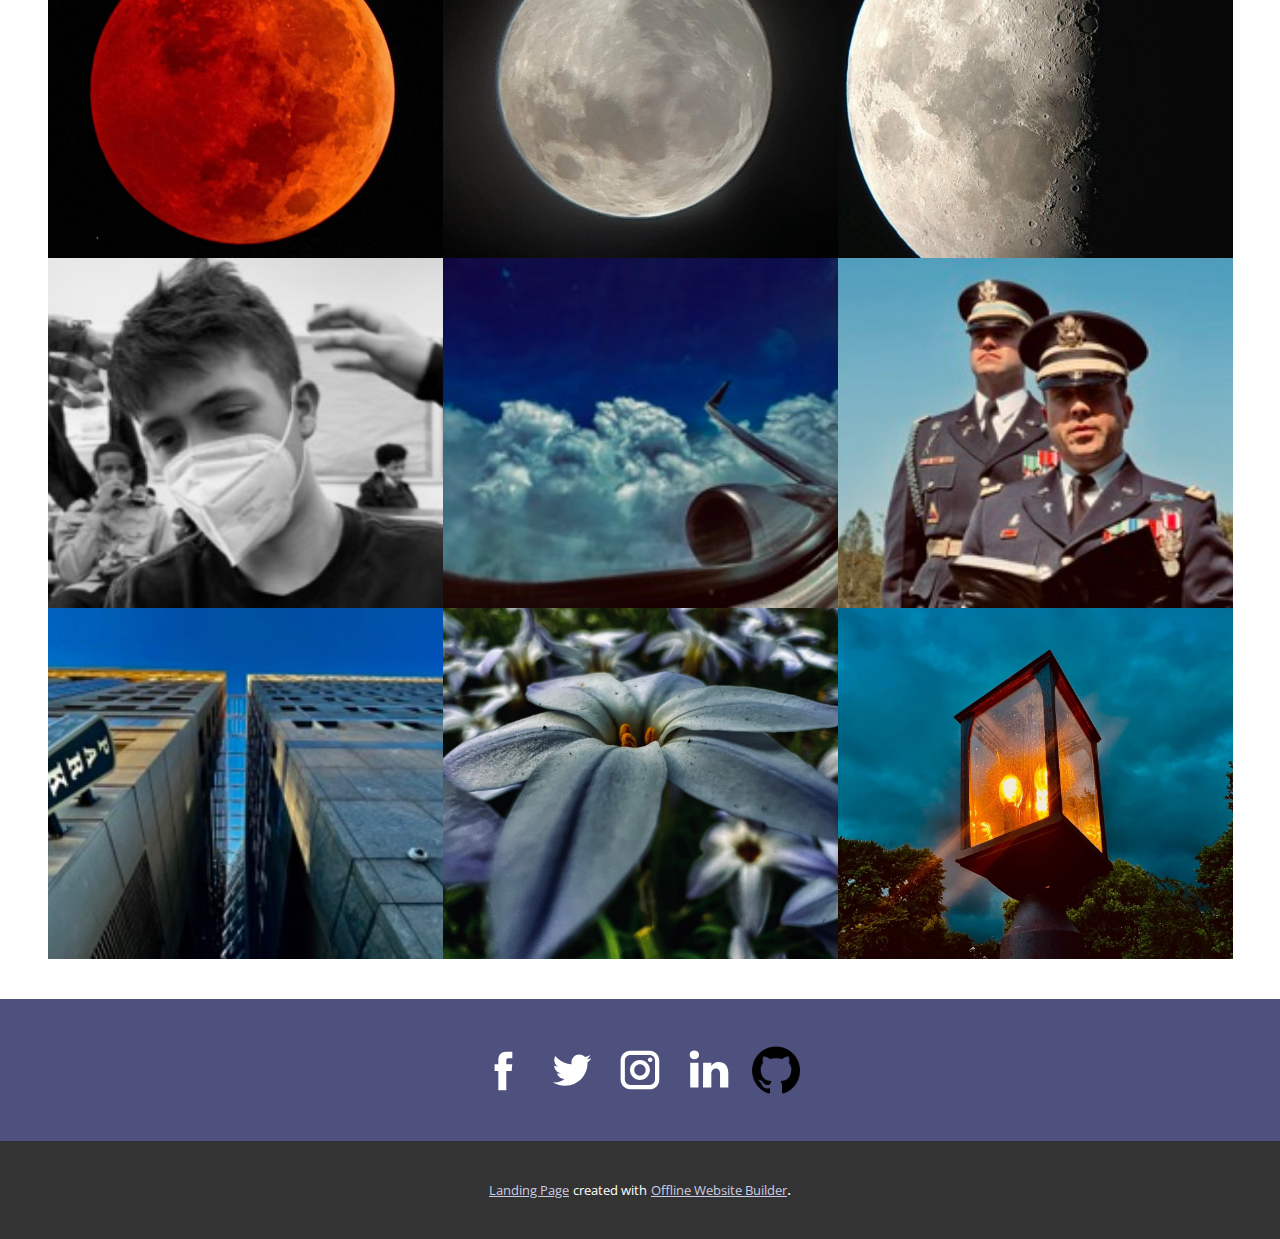
<file: Page-2.html>
<!DOCTYPE html>
<html style="font-size: 16px;" lang="en"><head>
    <meta name="viewport" content="width=device-width, initial-scale=1.0">
    <meta charset="utf-8">
    <meta name="keywords" content="creativestudio, We design People Inspired Experiences that create positive change in people&amp;apos;s lives.">
    <meta name="description" content="">
    <title>Page 2</title>
    <link rel="stylesheet" href="nicepage.css" media="screen">
<link rel="stylesheet" href="Page-2.css" media="screen">
    <script class="u-script" type="text/javascript" src="jquery-1.9.1.min.js" defer=""></script>
    <script class="u-script" type="text/javascript" src="nicepage.js" defer=""></script>
    <meta name="generator" content="Nicepage 5.0.20, nicepage.com">
    <link id="u-theme-google-font" rel="stylesheet" href="https://fonts.googleapis.com/css?family=Roboto:100,100i,300,300i,400,400i,500,500i,700,700i,900,900i|Open+Sans:300,300i,400,400i,500,500i,600,600i,700,700i,800,800i">
    <link id="u-page-google-font" rel="stylesheet" href="https://fonts.googleapis.com/css?family=PT+Sans:400,400i,700,700i|Montserrat:100,100i,200,200i,300,300i,400,400i,500,500i,600,600i,700,700i,800,800i,900,900i">
    
    
    
    
    
    
    
    
    
    
    
    
    
    <script type="application/ld+json">{
		"@context": "http://schema.org",
		"@type": "Organization",
		"name": "",
		"sameAs": [
				"https://www.facebook.com/profile.php?id=100071514979060",
				"https://twitter.com/vivian_monaco",
				"https://www.instagram.com/vivian_monaco/",
				"https://www.linkedin.com/in/vivian-monaco-561b32257/",
				"https://github.com/vivianmonaco99"
		]
}</script>
    <meta name="theme-color" content="#1f203a">
    <meta name="twitter:site" content="@">
    <meta name="twitter:card" content="summary_large_image">
    <meta name="twitter:title" content="Page 2">
    <meta name="twitter:description" content="">
    <meta property="og:title" content="Page 2">
    <meta property="og:type" content="website">
  </head>
  <body class="u-body u-xl-mode" data-lang="en"><header class="u-clearfix u-header u-palette-1-base u-header" id="sec-ab9d"><div class="u-clearfix u-sheet u-sheet-1">
        <nav class="u-menu u-menu-one-level u-offcanvas u-menu-1" data-responsive-from="MD">
          <div class="menu-collapse" style="font-size: 1rem; letter-spacing: 0px; font-weight: 500;">
            <a class="u-button-style u-custom-active-border-color u-custom-active-color u-custom-border u-custom-border-color u-custom-borders u-custom-color u-custom-hover-border-color u-custom-hover-color u-custom-left-right-menu-spacing u-custom-padding-bottom u-custom-text-active-color u-custom-text-color u-custom-text-hover-color u-custom-top-bottom-menu-spacing u-nav-link u-text-active-palette-1-base u-text-hover-palette-2-base u-text-white" href="#">
              <svg class="u-svg-link" viewBox="0 0 24 24"><use xlink:href="#menu-hamburger"></use></svg>
              <svg class="u-svg-content" version="1.1" id="menu-hamburger" viewBox="0 0 16 16" x="0px" y="0px" xmlns:xlink="http://www.w3.org/1999/xlink" xmlns="http://www.w3.org/2000/svg"><g><rect y="1" width="16" height="2"></rect><rect y="7" width="16" height="2"></rect><rect y="13" width="16" height="2"></rect>
</g></svg>
            </a>
          </div>
          <div class="u-custom-menu u-nav-container">
            <ul class="u-nav u-spacing-2 u-unstyled u-nav-1"><li class="u-nav-item"><a class="u-border-active-palette-1-base u-border-hover-palette-1-base u-button-style u-hover-grey-10 u-nav-link u-text-active-white u-text-body-alt-color u-text-hover-white" href="#" style="padding: 10px 20px;">Home Page</a>
</li><li class="u-nav-item"><a class="u-border-active-palette-1-base u-border-hover-palette-1-base u-button-style u-hover-grey-10 u-nav-link u-text-active-white u-text-body-alt-color u-text-hover-white" href="Page-2.html" style="padding: 10px 20px;">Clubs</a>
</li><li class="u-nav-item"><a class="u-border-active-palette-1-base u-border-hover-palette-1-base u-button-style u-hover-grey-10 u-nav-link u-text-active-white u-text-body-alt-color u-text-hover-white" style="padding: 10px 20px;">Athletics</a>
</li><li class="u-nav-item"><a class="u-border-active-palette-1-base u-border-hover-palette-1-base u-button-style u-hover-grey-10 u-nav-link u-text-active-white u-text-body-alt-color u-text-hover-white" style="padding: 10px 20px;">Photography</a>
</li></ul>
          </div>
          <div class="u-custom-menu u-nav-container-collapse">
            <div class="u-black u-container-style u-inner-container-layout u-opacity u-opacity-95 u-sidenav">
              <div class="u-inner-container-layout u-sidenav-overflow">
                <div class="u-menu-close"></div>
                <ul class="u-align-center u-nav u-popupmenu-items u-unstyled u-nav-2"><li class="u-nav-item"><a class="u-button-style u-nav-link" href="#">Home Page</a>
</li><li class="u-nav-item"><a class="u-button-style u-nav-link" href="Page-2.html">Clubs</a>
</li><li class="u-nav-item"><a class="u-button-style u-nav-link">Athletics</a>
</li><li class="u-nav-item"><a class="u-button-style u-nav-link">Photography</a>
</li></ul>
              </div>
            </div>
            <div class="u-black u-menu-overlay u-opacity u-opacity-70"></div>
          </div>
        </nav>
      </div></header>
    <section class="u-carousel u-slide u-valign-middle u-block-bf1f-1" id="carousel_e046" data-interval="5000" data-u-ride="carousel">
      <ol class="u-carousel-indicators u-block-bf1f-5">
        <li data-u-target="#carousel_e046" data-u-slide-to="0" class="u-active u-grey-30"></li>
      </ol>
      <div class="u-carousel-inner" role="listbox">
        <div class="u-active u-align-center u-carousel-item u-clearfix u-section-1-1">
          <div alt="" class="u-border-8 u-border-white u-image u-image-circle u-image-1" data-image-width="958" data-image-height="960"></div>
          <h2 class="u-text u-text-1">Vivian monaco</h2>
          <p class="u-text u-text-2">My name is Vivian Monaco and I'm a sophomore at Thomas Jefferson High School for Science and Technology. I am passionate about space, engineering and statistics.</p>
          <h2 class="u-text u-text-3">
            <a class="u-active-none u-border-none u-btn u-button-link u-button-style u-file-link u-hover-none u-none u-text-palette-1-base u-btn-1" href="files/Vivian_Monaco_Resume.pdf">Resume&nbsp;</a>
          </h2>
        </div>
      </div>
      <a class="u-absolute-vcenter u-carousel-control u-carousel-control-prev u-text-grey-30 u-block-bf1f-3" href="#carousel_e046" role="button" data-u-slide="prev">
        <span aria-hidden="true">
          <svg class="u-svg-link" viewBox="0 0 477.175 477.175"><path d="M145.188,238.575l215.5-215.5c5.3-5.3,5.3-13.8,0-19.1s-13.8-5.3-19.1,0l-225.1,225.1c-5.3,5.3-5.3,13.8,0,19.1l225.1,225
                    c2.6,2.6,6.1,4,9.5,4s6.9-1.3,9.5-4c5.3-5.3,5.3-13.8,0-19.1L145.188,238.575z"></path></svg>
        </span>
        <span class="sr-only">Previous</span>
      </a>
      <a class="u-absolute-vcenter u-carousel-control u-carousel-control-next u-text-grey-30 u-block-bf1f-4" href="#carousel_e046" role="button" data-u-slide="next">
        <span aria-hidden="true">
          <svg class="u-svg-link" viewBox="0 0 477.175 477.175"><path d="M360.731,229.075l-225.1-225.1c-5.3-5.3-13.8-5.3-19.1,0s-5.3,13.8,0,19.1l215.5,215.5l-215.5,215.5
                    c-5.3,5.3-5.3,13.8,0,19.1c2.6,2.6,6.1,4,9.5,4c3.4,0,6.9-1.3,9.5-4l225.1-225.1C365.931,242.875,365.931,234.275,360.731,229.075z"></path></svg>
        </span>
        <span class="sr-only">Next</span>
      </a>
    </section>
    <section class="u-clearfix u-palette-1-dark-2 u-section-2" id="sec-ebea">
      <div class="u-clearfix u-sheet u-valign-middle u-sheet-1">
        <h1 class="u-text u-text-default u-text-1">Clubs</h1>
      </div>
    </section>
    <section class="u-clearfix u-grey-5 u-section-3" id="carousel_4be6">
      <div class="u-clearfix u-sheet u-valign-middle u-sheet-1">
        <div class="u-clearfix u-gutter-10 u-layout-wrap u-layout-wrap-1">
          <div class="u-layout" style="">
            <div class="u-layout-row" style="">
              <div class="u-container-style u-layout-cell u-left-cell u-size-60 u-size-xs-60 u-layout-cell-1" src="">
                <div class="u-container-layout u-container-layout-1">
                  <p class="u-align-center u-text u-text-1">I am a member of TJHSST Botball Robotics.&nbsp;<b>At TJHSST Botball robotics we design and build a robot to compete in the annual Botball robotics competition.</b>
                  </p>
                  <a href="#" class="u-btn u-btn-round u-button-style u-radius-50 u-btn-1">learn more</a>
                </div>
              </div>
            </div>
          </div>
        </div>
        <img class="u-image u-image-contain u-image-default u-image-1" src="images/image.png" alt="" data-image-width="977" data-image-height="1248">
        <img class="u-image u-image-default u-image-2" src="images/image-24.png" alt="" data-image-width="1000" data-image-height="750">
      </div>
    </section>
    <section class="u-clearfix u-grey-5 u-section-4" id="carousel_6f08">
      <div class="u-clearfix u-sheet u-sheet-1">
        <div class="u-clearfix u-gutter-10 u-layout-wrap u-layout-wrap-1">
          <div class="u-layout" style="">
            <div class="u-layout-row" style="">
              <div class="u-container-style u-layout-cell u-left-cell u-size-60 u-size-xs-60 u-layout-cell-1" src="">
                <div class="u-container-layout u-container-layout-1">
                  <h2 class="u-align-center u-text u-text-default u-text-1">TJHSST Space Program</h2>
                  <p class="u-align-center u-text u-text-2"><b>The TJHSST Space Program works alongside NASA and other Space companies to design/build cubesats. In 2023 we sent REVERB loaded in the SpaceX Dragon. It was later deployed from the ISS.</b>
                  </p>
                  <img class="u-image u-image-contain u-image-default u-image-1" src="images/image-2.png" alt="" data-image-width="1291" data-image-height="1080">
                  <a href="#" class="u-btn u-btn-round u-button-style u-radius-50 u-btn-1">learn more</a>
                </div>
              </div>
            </div>
          </div>
        </div>
        <img class="u-image u-image-default u-image-2" src="images/IMG_06998F12F3FA-1.jpeg" alt="" data-image-width="1284" data-image-height="793">
      </div>
    </section>
    <section class="u-clearfix u-grey-5 u-section-5" id="carousel_a903">
      <div class="u-clearfix u-sheet u-sheet-1">
        <div class="u-clearfix u-gutter-10 u-layout-wrap u-layout-wrap-1">
          <div class="u-layout" style="">
            <div class="u-layout-row" style="">
              <div class="u-container-style u-layout-cell u-left-cell u-size-60 u-size-xs-60 u-layout-cell-1" src="">
                <div class="u-container-layout u-container-layout-1">
                  <h2 class="u-align-center u-text u-text-default u-text-1">Unmanned Aerial Vehicle</h2>
                  <p class="u-align-center u-text u-text-2"><b>At TJ UAV, we work on our competition plane Avalon. Avalon is an autonomous aircraft with a rover payload and camera. We compete in the SUAS competition.</b>
                  </p>
                  <a href="#" class="u-btn u-btn-round u-button-style u-radius-50 u-btn-1">learn more</a>
                </div>
              </div>
            </div>
          </div>
        </div>
        <img class="u-image u-image-default u-image-1" src="images/IMG_3645.jpg" alt="" data-image-width="965" data-image-height="543">
        <img class="u-image u-image-default u-image-2" src="images/IMG_067BEB43F718-1.jpeg" alt="" data-image-width="810" data-image-height="1080">
      </div>
    </section>
    <section class="u-clearfix u-grey-5 u-section-6" id="carousel_18df">
      <div class="u-clearfix u-sheet u-sheet-1">
        <div class="u-clearfix u-gutter-10 u-layout-wrap u-layout-wrap-1">
          <div class="u-layout" style="">
            <div class="u-layout-row" style="">
              <div class="u-container-style u-layout-cell u-left-cell u-size-60 u-size-xs-60 u-layout-cell-1" src="">
                <div class="u-container-layout u-container-layout-1">
                  <h2 class="u-align-center u-text u-text-default u-text-1">TJHSST Rocketry</h2>
                  <p class="u-align-center u-text u-text-2">I am a dedicated member of the TJHSST Rocketry team. We c<b>ompete in TARC (The American Rocketry Challenge).</b>
                  </p>
                  <a href="#" class="u-btn u-btn-round u-button-style u-radius-50 u-btn-1">learn more</a>
                  <img class="u-image u-image-contain u-image-default u-preserve-proportions u-image-1" src="images/image-6.png" alt="" data-image-width="369" data-image-height="369">
                </div>
              </div>
            </div>
          </div>
        </div>
        <img class="u-image u-image-contain u-image-default u-image-2" src="images/image-7.png" alt="" data-image-width="1627" data-image-height="966">
        <img class="u-image u-image-default u-preserve-proportions u-image-3" src="images/image-8.png" alt="" data-image-width="200" data-image-height="200">
        <img class="u-image u-image-default u-image-4" src="images/image-25.png" alt="" data-image-width="1440" data-image-height="960">
      </div>
    </section>
    <section class="u-clearfix u-palette-1-dark-2 u-section-7" id="carousel_8b20">
      <div class="u-clearfix u-sheet u-valign-middle u-sheet-1">
        <h1 class="u-text u-text-default u-text-1">Athletics</h1>
      </div>
    </section>
    <section class="u-clearfix u-grey-10 u-section-8" id="sec-7c5b">
      <div class="u-expanded-width u-shape u-shape-rectangle u-white u-shape-1"></div>
      <div class="u-clearfix u-gutter-50 u-layout-wrap u-layout-wrap-1">
        <div class="u-layout">
          <div class="u-layout-row">
            <div class="u-container-style u-layout-cell u-left-cell u-size-60 u-layout-cell-1">
              <div class="u-container-layout u-container-layout-1">
                <h2 class="u-align-left u-text u-text-1">I am a<span style="font-weight: 700;"></span>n athlete
                </h2>
                <img src="images/IMG_4300.jpg" alt="" class="u-image u-image-default u-image-1" data-image-width="735" data-image-height="462">
              </div>
            </div>
          </div>
        </div>
      </div>
      <img class="u-image u-image-default u-image-2" src="images/IMG_4302.jpg" alt="" data-image-width="2268" data-image-height="4032">
    </section>
    <section class="u-clearfix u-white u-section-9" id="carousel_96a0">
      <div class="u-clearfix u-sheet u-sheet-1">
        <div class="u-clearfix u-expanded-width u-layout-wrap u-layout-wrap-1">
          <div class="u-layout">
            <div class="u-layout-row">
              <div class="u-align-right u-container-style u-image u-layout-cell u-size-23 u-image-1" data-image-width="709" data-image-height="1080">
                <div class="u-container-layout u-valign-middle u-container-layout-1"></div>
              </div>
              <div class="u-container-style u-layout-cell u-size-37 u-layout-cell-2">
                <div class="u-container-layout u-container-layout-2">
                  <p class="u-text u-text-1">I play varsity field hockey, junior varsity basketball and varsity softball for my school. Outside of school I play softball for 16u Glory Baynham/Patterson.</p>
                  <img class="u-image u-image-default u-image-2" src="images/IMG_1503.jpg" alt="" data-image-width="1623" data-image-height="1080">
                </div>
              </div>
            </div>
          </div>
        </div>
        <img class="u-image u-image-default u-image-3" src="images/IMG_2469.jpg" alt="" data-image-width="3832" data-image-height="2549">
      </div>
    </section>
    <section class="u-clearfix u-palette-1-dark-2 u-section-10" id="carousel_64bb">
      <div class="u-clearfix u-sheet u-valign-middle u-sheet-1">
        <h1 class="u-text u-text-default u-text-1">Photography<br>
        </h1>
      </div>
    </section>
    <section class="u-clearfix u-section-11" id="carousel_9d5a">
      <div class="u-clearfix u-sheet u-valign-middle u-sheet-1">
        <div class="u-border-6 u-border-grey-dark-1 u-line u-line-horizontal u-line-1"></div>
        <h2 class="u-align-center u-custom-font u-font-pt-sans u-text u-text-1">I also enjoy photography/astrophotography!</h2><span class="u-icon u-icon-circle u-text-palette-1-base u-icon-1"><svg class="u-svg-link" preserveAspectRatio="xMidYMin slice" viewBox="0 0 512 512" style=""><use xlink:href="#svg-9ef2"></use></svg><svg class="u-svg-content" viewBox="0 0 512 512" x="0px" y="0px" id="svg-9ef2" style="enable-background:new 0 0 512 512;"><g><g><path d="M374.108,373.328c-7.829-7.792-20.492-7.762-28.284,0.067L276,443.557V20c0-11.046-8.954-20-20-20    c-11.046,0-20,8.954-20,20v423.558l-69.824-70.164c-7.792-7.829-20.455-7.859-28.284-0.067c-7.83,7.793-7.859,20.456-0.068,28.285    l104,104.504c0.006,0.007,0.013,0.012,0.019,0.018c7.792,7.809,20.496,7.834,28.314,0.001c0.006-0.007,0.013-0.012,0.019-0.018    l104-104.504C381.966,393.785,381.939,381.121,374.108,373.328z"></path>
</g>
</g></svg></span>
        <h5 class="u-align-center u-custom-font u-font-montserrat u-text u-text-2">view portfolio</h5>
      </div>
    </section>
    <section class="u-align-center u-clearfix u-white u-section-12" id="sec-4a05">
      <div class="u-clearfix u-sheet u-sheet-1">
        <div class="u-gallery u-layout-grid u-lightbox u-show-text-on-hover u-gallery-1">
          <div class="u-gallery-inner u-gallery-inner-1">
            <div class="u-effect-fade u-gallery-item">
              <div class="u-back-slide">
                <img class="u-back-image u-expanded" src="images/IMG_4017.jpg">
              </div>
              <div class="u-over-slide u-shading u-valign-middle u-over-slide-1">
                <h3 class="u-gallery-heading" style="text-transform: uppercase;"></h3>
                <p class="u-gallery-text"></p>
              </div>
            </div>
            <div class="u-effect-fade u-gallery-item">
              <div class="u-back-slide">
                <img class="u-back-image u-expanded" src="images/IMG_4010.jpg">
              </div>
              <div class="u-over-slide u-shading u-valign-middle u-over-slide-2">
                <h3 class="u-gallery-heading" style="text-transform: uppercase;"></h3>
                <p class="u-gallery-text"></p>
              </div>
            </div>
            <div class="u-effect-fade u-gallery-item">
              <div class="u-back-slide">
                <img class="u-back-image u-expanded" src="images/IMG_3949.jpg">
              </div>
              <div class="u-over-slide u-shading u-valign-middle u-over-slide-3">
                <h3 class="u-gallery-heading" style="text-transform: uppercase;"></h3>
                <p class="u-gallery-text"></p>
              </div>
            </div>
            <div class="u-effect-fade u-gallery-item">
              <div class="u-back-slide">
                <img class="u-back-image u-expanded" src="images/IMG_4304Small.jpeg">
              </div>
              <div class="u-over-slide u-shading u-valign-middle u-over-slide-4">
                <h3 class="u-gallery-heading" style="text-transform: uppercase;"></h3>
                <p class="u-gallery-text"></p>
              </div>
            </div>
            <div class="u-effect-fade u-gallery-item">
              <div class="u-back-slide">
                <img class="u-back-image u-expanded" src="images/IMG_4305Small.jpeg">
              </div>
              <div class="u-over-slide u-shading u-valign-middle u-over-slide-5">
                <h3 class="u-gallery-heading" style="text-transform: uppercase;"></h3>
                <p class="u-gallery-text"></p>
              </div>
            </div>
            <div class="u-effect-fade u-gallery-item">
              <div class="u-back-slide">
                <img class="u-back-image u-expanded" src="images/IMG_4306Small.jpeg">
              </div>
              <div class="u-over-slide u-shading u-valign-middle u-over-slide-6">
                <h3 class="u-gallery-heading" style="text-transform: uppercase;"></h3>
                <p class="u-gallery-text"></p>
              </div>
            </div>
            <div class="u-effect-fade u-gallery-item">
              <div class="u-back-slide">
                <img class="u-back-image u-expanded" src="images/IMG_4307Small.jpeg">
              </div>
              <div class="u-over-slide u-shading u-valign-middle u-over-slide-7">
                <h3 class="u-gallery-heading" style="text-transform: uppercase;"></h3>
                <p class="u-gallery-text"></p>
              </div>
            </div>
            <div class="u-effect-fade u-gallery-item">
              <div class="u-back-slide">
                <img class="u-back-image u-expanded" src="images/IMG_1748.jpg">
              </div>
              <div class="u-over-slide u-shading u-valign-middle u-over-slide-8">
                <h3 class="u-gallery-heading" style="text-transform: uppercase;"></h3>
                <p class="u-gallery-text"></p>
              </div>
            </div>
            <div class="u-effect-fade u-gallery-item">
              <div class="u-back-slide">
                <img class="u-back-image u-expanded" src="images/IMG_3811.jpg">
              </div>
              <div class="u-over-slide u-shading u-valign-middle u-over-slide-9">
                <h3 class="u-gallery-heading" style="text-transform: uppercase;"></h3>
                <p class="u-gallery-text"></p>
              </div>
            </div>
          </div>
        </div>
      </div>
    </section>
    
    
    <footer class="u-align-center u-clearfix u-footer u-palette-1-dark-1 u-footer" id="sec-0f65"><div class="u-clearfix u-sheet u-valign-middle u-sheet-1">
        <div class="u-social-icons u-spacing-20 u-social-icons-1">
          <a class="u-social-url" target="_blank" href="https://www.facebook.com/profile.php?id=100071514979060" title="Facebook"><span class="u-icon u-icon-circle u-social-facebook u-social-icon u-icon-1"><svg class="u-svg-link" preserveAspectRatio="xMidYMin slice" viewBox="0 0 112 112" style=""><use xlink:href="#svg-8945"></use></svg><svg xmlns="http://www.w3.org/2000/svg" xmlns:xlink="http://www.w3.org/1999/xlink" version="1.1" xml:space="preserve" class="u-svg-content" viewBox="0 0 112 112" x="0px" y="0px" id="svg-8945"><path d="M75.5,28.8H65.4c-1.5,0-4,0.9-4,4.3v9.4h13.9l-1.5,15.8H61.4v45.1H42.8V58.3h-8.8V42.4h8.8V32.2 c0-7.4,3.4-18.8,18.8-18.8h13.8v15.4H75.5z"></path></svg>
          
          
        </span>
          </a>
          <a class="u-social-url" target="_blank" href="https://twitter.com/vivian_monaco" title="Twitter"><span class="u-icon u-icon-circle u-social-icon u-social-twitter u-icon-2"><svg class="u-svg-link" preserveAspectRatio="xMidYMin slice" viewBox="0 0 112 112" style=""><use xlink:href="#svg-2b08"></use></svg><svg xmlns="http://www.w3.org/2000/svg" xmlns:xlink="http://www.w3.org/1999/xlink" version="1.1" xml:space="preserve" class="u-svg-content" viewBox="0 0 112 112" x="0px" y="0px" id="svg-2b08"><path d="M92.2,38.2c0,0.8,0,1.6,0,2.3c0,24.3-18.6,52.4-52.6,52.4c-10.6,0.1-20.2-2.9-28.5-8.2 c1.4,0.2,2.9,0.2,4.4,0.2c8.7,0,16.7-2.9,23-7.9c-8.1-0.2-14.9-5.5-17.3-12.8c1.1,0.2,2.4,0.2,3.4,0.2c1.6,0,3.3-0.2,4.8-0.7 c-8.4-1.6-14.9-9.2-14.9-18c0-0.2,0-0.2,0-0.2c2.5,1.4,5.4,2.2,8.4,2.3c-5-3.3-8.3-8.9-8.3-15.4c0-3.4,1-6.5,2.5-9.2 c9.1,11.1,22.7,18.5,38,19.2c-0.2-1.4-0.4-2.8-0.4-4.3c0.1-10,8.3-18.2,18.5-18.2c5.4,0,10.1,2.2,13.5,5.7c4.3-0.8,8.1-2.3,11.7-4.5 c-1.4,4.3-4.3,7.9-8.1,10.1c3.7-0.4,7.3-1.4,10.6-2.9C98.9,32.3,95.7,35.5,92.2,38.2z"></path></svg>
          
          
        </span>
          </a>
          <a class="u-social-url" target="_blank" href="https://www.instagram.com/vivian_monaco/" title="Instagram"><span class="u-icon u-icon-circle u-social-icon u-social-instagram u-icon-3"><svg class="u-svg-link" preserveAspectRatio="xMidYMin slice" viewBox="0 0 112 112" style=""><use xlink:href="#svg-0690"></use></svg><svg xmlns="http://www.w3.org/2000/svg" xmlns:xlink="http://www.w3.org/1999/xlink" version="1.1" xml:space="preserve" class="u-svg-content" viewBox="0 0 112 112" x="0px" y="0px" id="svg-0690"><path d="M55.9,32.9c-12.8,0-23.2,10.4-23.2,23.2s10.4,23.2,23.2,23.2s23.2-10.4,23.2-23.2S68.7,32.9,55.9,32.9z M55.9,69.4c-7.4,0-13.3-6-13.3-13.3c-0.1-7.4,6-13.3,13.3-13.3s13.3,6,13.3,13.3C69.3,63.5,63.3,69.4,55.9,69.4z"></path><path d="M79.7,26.8c-3,0-5.4,2.5-5.4,5.4s2.5,5.4,5.4,5.4c3,0,5.4-2.5,5.4-5.4S82.7,26.8,79.7,26.8z"></path><path d="M78.2,11H33.5C21,11,10.8,21.3,10.8,33.7v44.7c0,12.6,10.2,22.8,22.7,22.8h44.7c12.6,0,22.7-10.2,22.7-22.7 V33.7C100.8,21.1,90.6,11,78.2,11z M91,78.4c0,7.1-5.8,12.8-12.8,12.8H33.5c-7.1,0-12.8-5.8-12.8-12.8V33.7 c0-7.1,5.8-12.8,12.8-12.8h44.7c7.1,0,12.8,5.8,12.8,12.8V78.4z"></path></svg>
          
          
        </span>
          </a>
          <a class="u-social-url" target="_blank" href="https://www.linkedin.com/in/vivian-monaco-561b32257/" title="Linkedin"><span class="u-icon u-icon-circle u-social-icon u-social-linkedin u-icon-4"><svg class="u-svg-link" preserveAspectRatio="xMidYMin slice" viewBox="0 0 112 112" style=""><use xlink:href="#svg-ba95"></use></svg><svg xmlns="http://www.w3.org/2000/svg" xmlns:xlink="http://www.w3.org/1999/xlink" version="1.1" xml:space="preserve" class="u-svg-content" viewBox="0 0 112 112" x="0px" y="0px" id="svg-ba95"><path d="M33.8,96.8H14.5v-58h19.3V96.8z M24.1,30.9L24.1,30.9c-6.6,0-10.8-4.5-10.8-10.1c0-5.8,4.3-10.1,10.9-10.1 S34.9,15,35.1,20.8C35.1,26.4,30.8,30.9,24.1,30.9z M103.3,96.8H84.1v-31c0-7.8-2.7-13.1-9.8-13.1c-5.3,0-8.5,3.6-9.9,7.1 c-0.6,1.3-0.6,3-0.6,4.8V97H44.5c0,0,0.3-52.6,0-58h19.3v8.2c2.6-3.9,7.2-9.6,17.4-9.6c12.7,0,22.2,8.4,22.2,26.1V96.8z"></path></svg>
          
          
        </span>
          </a>
          <a class="u-social-url" target="_blank" href="https://github.com/vivianmonaco99" title="Github"><span class="u-file-icon u-icon u-social-icon u-social-pinterest u-icon-5"><img src="images/733609.png" alt=""></span>
          </a>
        </div>
      </div></footer>
    <section class="u-backlink u-clearfix u-grey-80">
      <a class="u-link" href="landing-page" target="_blank">
        <span>Landing Page</span>
      </a>
      <p class="u-text">
        <span>created with</span>
      </p>
      <a class="u-link" href="" target="_blank">
        <span>Offline Website Builder</span>
      </a>. 
    </section>
  
</body></html>
</file>
